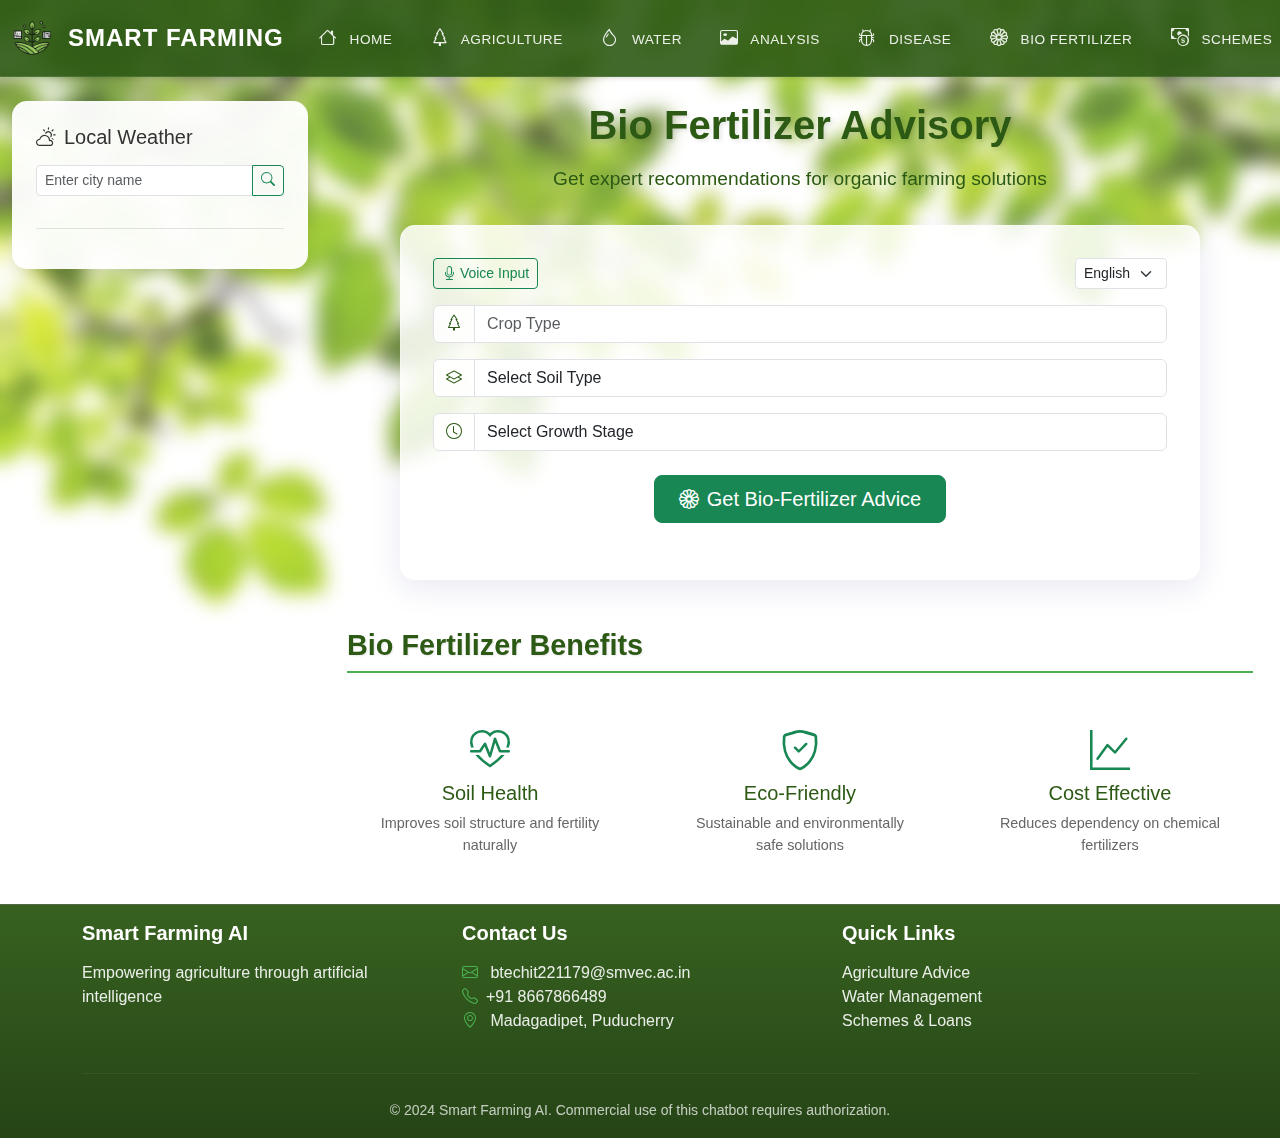
<file: templates/bio-fertilizer.html>
<!DOCTYPE html>
<html lang="en">
  <head>
    <meta charset="UTF-8" />
    <meta name="viewport" content="width=device-width, initial-scale=1.0" />
    <title>Bio Fertilizer Advisory - Smart Farming</title>
    <link
      href="https://cdn.jsdelivr.net/npm/bootstrap@5.3.0/dist/css/bootstrap.min.css"
      rel="stylesheet"
    />
    <link
      href="https://cdn.jsdelivr.net/npm/bootstrap-icons@1.7.2/font/bootstrap-icons.css"
      rel="stylesheet"
    />
    <link rel="stylesheet" href="/static/styles.css" />
  </head>
  <body>
    <nav class="navbar navbar-expand-lg navbar-dark">
      <div class="container-fluid">
        <a class="navbar-brand" href="/">
          <div class="logo-container">
            <img
              src="/static/images/logo.png"
              alt="Smart Farming"
              class="logo"
            />
            <span>Smart Farming</span>
          </div>
        </a>
        <button
          class="navbar-toggler"
          type="button"
          data-bs-toggle="collapse"
          data-bs-target="#navbarNav"
        >
          <span class="navbar-toggler-icon"></span>
        </button>
        <div class="collapse navbar-collapse" id="navbarNav">
          <ul class="navbar-nav ms-auto">
            <li class="nav-item">
              <a class="nav-link" href="/"><i class="bi bi-house"></i> Home</a>
            </li>
            <li class="nav-item">
              <a class="nav-link" href="/agriculture"
                ><i class="bi bi-tree"></i> Agriculture</a
              >
            </li>
            <li class="nav-item">
              <a class="nav-link" href="/water"
                ><i class="bi bi-droplet"></i> Water</a
              >
            </li>
            <li class="nav-item">
              <a class="nav-link" href="/image"
                ><i class="bi bi-image"></i> Analysis</a
              >
            </li>
            <li class="nav-item">
              <a class="nav-link" href="/disease"
                ><i class="bi bi-bug"></i> Disease</a
              >
            </li>
            <li class="nav-item">
              <a class="nav-link" href="/bio-fertilizer"
                ><i class="bi bi-flower1"></i> Bio Fertilizer</a
              >
            </li>
            <li class="nav-item">
              <a class="nav-link" href="/schemes"
                ><i class="bi bi-cash-coin"></i> Schemes</a
              >
            </li>
          </ul>
        </div>
      </div>
    </nav>

    <div class="container-fluid py-4">
      <div class="row">
        <!-- Left Sidebar - Weather Dashboard -->
        <div class="col-lg-3">
          <div class="weather-dashboard sticky-top mb-4">
            <div class="weather-header">
              <h5 class="mb-3 d-flex align-items-center">
                <i class="bi bi-cloud-sun me-2"></i>Local Weather
              </h5>
              <div class="search-box mb-3">
                <div class="input-group">
                  <input
                    type="text"
                    id="weather-city"
                    class="form-control form-control-sm"
                    placeholder="Enter city name"
                  />
                  <button
                    class="btn btn-outline-success btn-sm"
                    onclick="getWeatherData()"
                  >
                    <i class="bi bi-search"></i>
                  </button>
                </div>
              </div>
            </div>

            <div id="weather-data" class="weather-cards" style="display: none">
              <div class="weather-grid">
                <div class="weather-card">
                  <h6>
                    <i class="bi bi-thermometer-half me-2"></i>Temperature
                  </h6>
                  <div id="temperature-data" class="weather-content"></div>
                </div>
                <div class="weather-card">
                  <h6><i class="bi bi-droplet me-2"></i>Humidity</h6>
                  <div id="humidity-data" class="weather-content"></div>
                </div>
                <div class="weather-card">
                  <h6><i class="bi bi-cloud me-2"></i>Conditions</h6>
                  <div id="conditions-data" class="weather-content"></div>
                </div>
              </div>
            </div>
          </div>
        </div>

        <!-- Main Content Area -->
        <div class="col-lg-9">
          <div class="main-content-area">
            <div class="text-center mb-4 animate__animated animate__fadeIn">
              <h1 class="page-title">Bio Fertilizer Advisory</h1>
              <p class="page-subtitle">
                Get expert recommendations for organic farming solutions
              </p>
            </div>

            <div
              class="form-container glass-morphism animate__animated animate__fadeInUp"
            >
              <!-- Add Language and Voice Input Controls -->
              <div
                class="d-flex justify-content-between align-items-center mb-3"
              >
                <button
                  class="btn btn-outline-success btn-sm"
                  onclick="startVoiceInput()"
                >
                  <i class="bi bi-mic"></i> Voice Input
                </button>
                <select
                  id="language"
                  class="form-select form-select-sm"
                  style="width: auto"
                >
                  <option value="en">English</option>
                  <option value="hi">हिंदी</option>
                  <option value="te">తెలుగు</option>
                  <option value="ta">தமிழ்</option>
                </select>
              </div>

              <div class="input-section mb-4">
                <div class="input-group mb-3">
                  <span class="input-group-text"
                    ><i class="bi bi-tree"></i
                  ></span>
                  <input
                    type="text"
                    id="bio-crop-type"
                    class="form-control"
                    placeholder="Crop Type"
                  />
                </div>

                <div class="input-group mb-3">
                  <span class="input-group-text"
                    ><i class="bi bi-layers"></i
                  ></span>
                  <select id="bio-soil-type" class="form-control">
                    <option value="">Select Soil Type</option>
                    <option value="Sandy">Sandy</option>
                    <option value="Clay">Clay</option>
                    <option value="Loamy">Loamy</option>
                    <option value="Silt">Silt</option>
                  </select>
                </div>

                <div class="input-group mb-3">
                  <span class="input-group-text"
                    ><i class="bi bi-clock"></i
                  ></span>
                  <select id="growth-stage" class="form-control">
                    <option value="">Select Growth Stage</option>
                    <option value="Seedling">Seedling</option>
                    <option value="Vegetative">Vegetative</option>
                    <option value="Flowering">Flowering</option>
                    <option value="Fruiting">Fruiting</option>
                    <option value="Maturity">Maturity</option>
                  </select>
                </div>
              </div>

              <div class="text-center mb-4">
                <button
                  onclick="getBioFertilizerAdvice()"
                  class="btn btn-success btn-lg px-4"
                >
                  <i class="bi bi-flower1 me-2"></i>Get Bio-Fertilizer Advice
                </button>
              </div>

              <div id="bio-fertilizer-result" class="result-container mt-4">
                <div class="loading-overlay" style="display: none">
                  <div class="spinner-border text-success mb-3" role="status">
                    <span class="visually-hidden">Loading...</span>
                  </div>
                  <p class="text-success">Analyzing requirements...</p>
                </div>

                <div class="advice" style="display: none">
                  <div class="response-header">
                    <h3 class="response-title">
                      Bio-Fertilizer Recommendations
                    </h3>
                    <div class="response-actions">
                      <button
                        class="action-btn"
                        onclick="copyResponse()"
                        title="Copy"
                      >
                        <i class="bi bi-clipboard"></i>
                      </button>
                      <button
                        class="action-btn"
                        onclick="shareResponse()"
                        title="Share"
                      >
                        <i class="bi bi-share"></i>
                      </button>
                    </div>
                  </div>
                  <div class="advice-content">
                    <!-- Content will be inserted here -->
                  </div>
                </div>
              </div>
            </div>

            <!-- Featured Topics -->
            <div class="featured-topics mt-5">
              <h4 class="section-title">Bio Fertilizer Benefits</h4>
              <div class="row g-4">
                <div class="col-md-4">
                  <div class="topic-card">
                    <i class="bi bi-heart-pulse fs-1 text-success"></i>
                    <h5>Soil Health</h5>
                    <p>Improves soil structure and fertility naturally</p>
                  </div>
                </div>
                <div class="col-md-4">
                  <div class="topic-card">
                    <i class="bi bi-shield-check fs-1 text-success"></i>
                    <h5>Eco-Friendly</h5>
                    <p>Sustainable and environmentally safe solutions</p>
                  </div>
                </div>
                <div class="col-md-4">
                  <div class="topic-card">
                    <i class="bi bi-graph-up fs-1 text-success"></i>
                    <h5>Cost Effective</h5>
                    <p>Reduces dependency on chemical fertilizers</p>
                  </div>
                </div>
              </div>
            </div>
          </div>
        </div>
      </div>
    </div>

    <script src="https://cdn.jsdelivr.net/npm/bootstrap@5.3.0/dist/js/bootstrap.bundle.min.js"></script>
    <script src="/static/main.js"></script>

    <!-- Add the footer -->
    <footer class="footer mt-auto py-3">
      <div class="container">
        <div class="row">
          <div class="col-md-4">
            <h5>Smart Farming AI</h5>
            <p>Empowering agriculture through artificial intelligence</p>
          </div>
          <div class="col-md-4">
            <h5>Contact Us</h5>
            <p>
              <i class="bi bi-envelope"></i> btechit221179@smvec.ac.in<br />
              <i class="bi bi-telephone"></i>+91 8667866489<br />
              <i class="bi bi-geo-alt"></i> Madagadipet, Puducherry
            </p>
          </div>
          <div class="col-md-4">
            <h5>Quick Links</h5>
            <ul class="list-unstyled">
              <li><a href="/agriculture">Agriculture Advice</a></li>
              <li><a href="/water">Water Management</a></li>
              <li><a href="/schemes">Schemes & Loans</a></li>
            </ul>
          </div>
        </div>
        <hr />
        <div class="text-center">
          <small
            >&copy; 2024 Smart Farming AI. Commercial use of this chatbot
            requires authorization.</small
          >
        </div>
      </div>
    </footer>

    <script>
      function startVoiceInput() {
        if ("webkitSpeechRecognition" in window) {
          const recognition = new webkitSpeechRecognition();
          const language = document.getElementById("language").value;
          const langMap = {
            en: "en-US",
            hi: "hi-IN",
            te: "te-IN",
            ta: "ta-IN",
          };
          recognition.lang = langMap[language] || "en-US";
          recognition.onresult = function (event) {
            document.getElementById("bio-crop-type").value =
              event.results[0][0].transcript;
          };
          recognition.start();
        } else {
          alert("Voice input is not supported in your browser");
        }
      }

      // Add language change listener
      document
        .getElementById("language")
        .addEventListener("change", function () {
          console.log("Language changed to:", this.value);
        });

      // Navbar scroll effect
      window.addEventListener("scroll", function () {
        const navbar = document.querySelector(".navbar");
        if (window.scrollY > 50) {
          navbar.classList.add("scrolled");
        } else {
          navbar.classList.remove("scrolled");
        }
      });
    </script>
  </body>
</html>
</file>
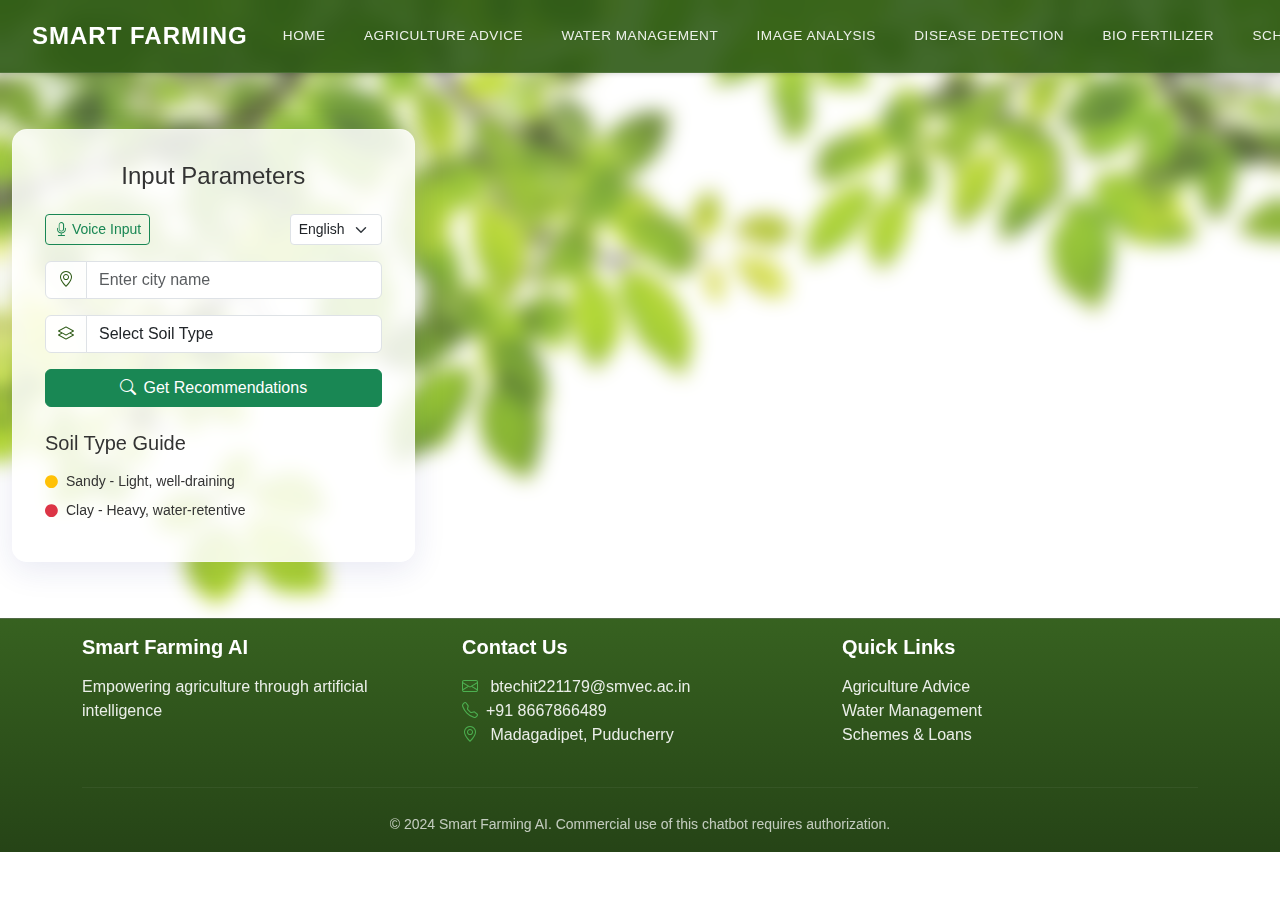
<file: templates/crop-recommendations.html>
<!DOCTYPE html>
<html lang="en">
  <head>
    <meta charset="UTF-8" />
    <meta name="viewport" content="width=device-width, initial-scale=1.0" />
    <title>Crop Recommendations - Smart Farming</title>
    <link
      href="https://cdn.jsdelivr.net/npm/bootstrap@5.3.0/dist/css/bootstrap.min.css"
      rel="stylesheet"
    />
    <link
      href="https://cdn.jsdelivr.net/npm/bootstrap-icons@1.7.2/font/bootstrap-icons.css"
      rel="stylesheet"
    />
    <link rel="stylesheet" href="/static/styles.css" />
  </head>
  <body>
    <nav class="navbar navbar-expand-lg navbar-dark bg-success">
      <div class="container">
        <a class="navbar-brand" href="/">Smart Farming</a>
        <button
          class="navbar-toggler"
          type="button"
          data-bs-toggle="collapse"
          data-bs-target="#navbarNav"
        >
          <span class="navbar-toggler-icon"></span>
        </button>
        <div class="collapse navbar-collapse" id="navbarNav">
          <ul class="navbar-nav">
            <li class="nav-item">
              <a class="nav-link" href="/">Home</a>
            </li>
            <li class="nav-item">
              <a class="nav-link" href="/agriculture">Agriculture Advice</a>
            </li>
            <li class="nav-item">
              <a class="nav-link" href="/water">Water Management</a>
            </li>
            <li class="nav-item">
              <a class="nav-link" href="/image">Image Analysis</a>
            </li>
            <li class="nav-item">
              <a class="nav-link" href="/disease">Disease Detection</a>
            </li>
            <li class="nav-item">
              <a class="nav-link" href="/bio-fertilizer">Bio Fertilizer</a>
            </li>
            <li class="nav-item">
              <a class="nav-link" href="/schemes">Schemes & Loans</a>
            </li>
          </ul>
        </div>
      </div>
    </nav>

    <div class="container-fluid py-4">
      <div class="row">
        <!-- Left Panel - Input Form -->
        <div class="col-lg-4">
          <div
            class="form-container glass-morphism animate__animated animate__fadeInUp sticky-top"
            style="top: 2rem"
          >
            <h4 class="text-center mb-4">Input Parameters</h4>
            <div class="input-section mb-4">
              <!-- Language and Voice Input Controls -->
              <div
                class="d-flex justify-content-between align-items-center mb-3"
              >
                <button
                  class="btn btn-outline-success btn-sm"
                  onclick="startVoiceInput()"
                >
                  <i class="bi bi-mic"></i> Voice Input
                </button>
                <select
                  id="language"
                  class="form-select form-select-sm"
                  style="width: auto"
                >
                  <option value="en">English</option>
                  <option value="hi">हिंदी</option>
                  <option value="te">తెలుగు</option>
                  <option value="ta">தமிழ்</option>
                </select>
              </div>

              <!-- Location Input -->
              <div class="input-group mb-3">
                <span class="input-group-text"
                  ><i class="bi bi-geo-alt"></i
                ></span>
                <input
                  type="text"
                  id="city-input"
                  class="form-control"
                  placeholder="Enter city name"
                />
              </div>

              <!-- Soil Type Selection -->
              <div class="input-group mb-3">
                <span class="input-group-text"
                  ><i class="bi bi-layers"></i
                ></span>
                <select id="soil-type" class="form-control">
                  <option value="">Select Soil Type</option>
                  <option value="Sandy">Sandy Soil</option>
                  <option value="Clay">Clay Soil</option>
                  <option value="Loamy">Loamy Soil</option>
                  <option value="Silt">Silt Soil</option>
                  <option value="Peat">Peat Soil</option>
                  <option value="Chalk">Chalk Soil</option>
                  <option value="Black">Black Soil</option>
                  <option value="Red">Red Soil</option>
                </select>
              </div>

              <!-- Submit Button -->
              <button
                class="btn btn-success w-100"
                onclick="getWeatherAndCrops()"
              >
                <i class="bi bi-search me-2"></i>Get Recommendations
              </button>
            </div>

            <!-- Quick Reference -->
            <div class="quick-guide mt-4">
              <h5 class="mb-3">Soil Type Guide</h5>
              <div class="soil-guide-list">
                <div class="soil-type-item mb-2">
                  <i class="bi bi-circle-fill text-warning"></i>
                  <small>Sandy - Light, well-draining</small>
                </div>
                <div class="soil-type-item mb-2">
                  <i class="bi bi-circle-fill text-danger"></i>
                  <small>Clay - Heavy, water-retentive</small>
                </div>
                <!-- Add more soil type descriptions -->
              </div>
            </div>
          </div>
        </div>

        <!-- Right Panel - Results -->
        <div class="col-lg-8">
          <div id="recommendations-result" class="result-container mt-4">
            <div class="loading-overlay" style="display: none">
              <div class="spinner-border text-success mb-3" role="status">
                <span class="visually-hidden">Loading...</span>
              </div>
              <p class="text-success">Analyzing conditions...</p>
            </div>

            <div class="weather-summary mb-4" style="display: none">
              <!-- Weather summary will be inserted here -->
            </div>

            <div class="advice" style="display: none">
              <div class="response-header">
                <h3 class="response-title">Crop Recommendations</h3>
                <div class="response-actions">
                  <button
                    class="action-btn"
                    onclick="copyResponse()"
                    title="Copy"
                  >
                    <i class="bi bi-clipboard"></i>
                  </button>
                  <button
                    class="action-btn"
                    onclick="shareResponse()"
                    title="Share"
                  >
                    <i class="bi bi-share"></i>
                  </button>
                </div>
              </div>
              <div class="advice-content">
                <!-- Content will be inserted here -->
              </div>
            </div>
          </div>
        </div>
      </div>
    </div>

    <footer class="footer mt-auto py-3">
      <div class="container">
        <div class="row">
          <div class="col-md-4">
            <h5>Smart Farming AI</h5>
            <p>Empowering agriculture through artificial intelligence</p>
          </div>
          <div class="col-md-4">
            <h5>Contact Us</h5>
            <p>
              <i class="bi bi-envelope"></i> btechit221179@smvec.ac.in<br />
              <i class="bi bi-telephone"></i>+91 8667866489<br />
              <i class="bi bi-geo-alt"></i> Madagadipet, Puducherry
            </p>
          </div>
          <div class="col-md-4">
            <h5>Quick Links</h5>
            <ul class="list-unstyled">
              <li><a href="/agriculture">Agriculture Advice</a></li>
              <li><a href="/water">Water Management</a></li>
              <li><a href="/schemes">Schemes & Loans</a></li>
            </ul>
          </div>
        </div>
        <hr />
        <div class="text-center">
          <small
            >&copy; 2024 Smart Farming AI. Commercial use of this chatbot
            requires authorization.</small
          >
        </div>
      </div>
    </footer>

    <script src="https://cdn.jsdelivr.net/npm/bootstrap@5.3.0/dist/js/bootstrap.bundle.min.js"></script>
    <script src="/static/main.js"></script>
    <script>
      async function getWeatherAndCrops() {
        const city = document.getElementById("city-input").value;
        const soilType = document.getElementById("soil-type").value;

        if (!city || !soilType) {
          showToast("Please enter both city name and soil type");
          return;
        }

        showLoading();

        try {
          const response = await fetch("/get-crop-recommendations", {
            method: "POST",
            headers: {
              "Content-Type": "application/x-www-form-urlencoded",
            },
            body: `city=${encodeURIComponent(
              city
            )}&soil_type=${encodeURIComponent(soilType)}`,
          });

          const data = await response.json();
          if (data.error) throw new Error(data.error);

          // Display weather summary
          const weatherSummary = document.querySelector(".weather-summary");
          weatherSummary.style.display = "block";
          weatherSummary.innerHTML = `
                    <div class="card">
                        <div class="card-body">
                            <h5 class="card-title">Weather & Soil Analysis</h5>
                            <pre class="weather-text">${data.weather_summary}</pre>
                        </div>
                    </div>
                `;

          // Display recommendations
          await displayFormattedResponse(
            "recommendations-result",
            data.recommendations
          );
        } catch (error) {
          showToast(error.message);
        } finally {
          hideLoading();
        }
      }

      function startVoiceInput() {
        if ("webkitSpeechRecognition" in window) {
          const recognition = new webkitSpeechRecognition();
          recognition.lang = document.getElementById("language").value;
          recognition.onresult = function (event) {
            document.getElementById("city-input").value =
              event.results[0][0].transcript;
          };
          recognition.start();
        } else {
          alert("Voice input is not supported in your browser");
        }
      }

      document
        .getElementById("language")
        .addEventListener("change", function () {
          console.log("Language changed to:", this.value);
        });
    </script>
    <style>
      .soil-type-item {
        display: flex;
        align-items: center;
        gap: 0.5rem;
      }

      .soil-type-item i {
        font-size: 0.8rem;
      }

      .sticky-top {
        z-index: 100;
      }

      @media (max-width: 991.98px) {
        .sticky-top {
          position: static !important;
        }
      }
    </style>
  </body>
</html>
</file>
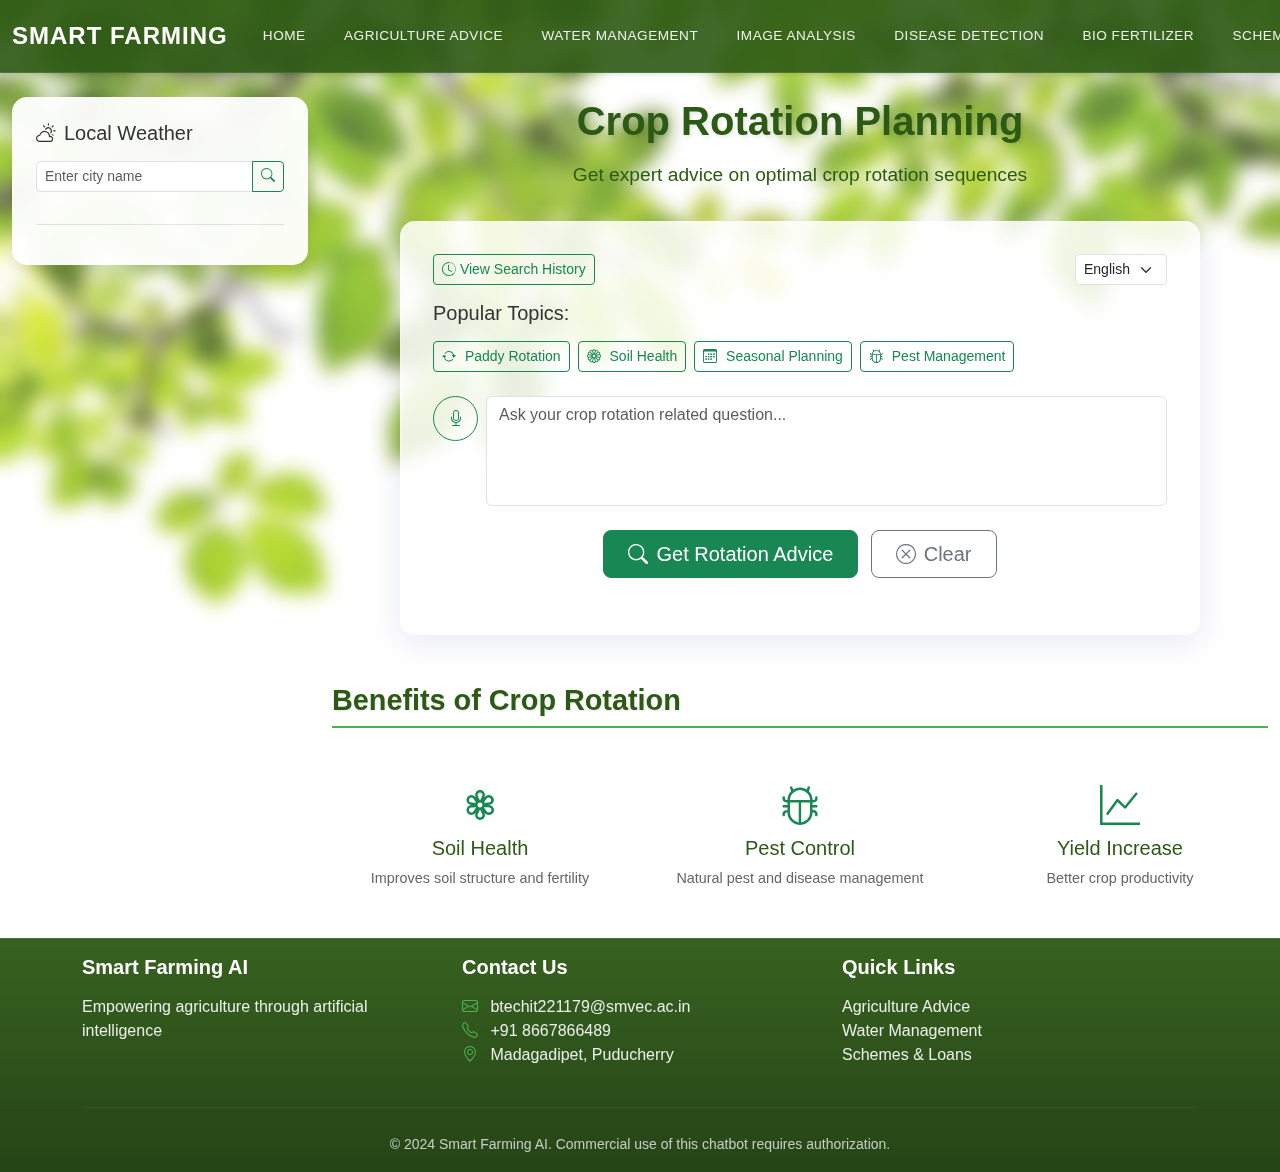
<file: templates/crop-rotation.html>
<!DOCTYPE html>
<html lang="en">
  <head>
    <meta charset="UTF-8" />
    <meta name="viewport" content="width=device-width, initial-scale=1.0" />
    <title>Crop Rotation - Smart Farming</title>
    <link
      href="https://cdn.jsdelivr.net/npm/bootstrap@5.3.0/dist/css/bootstrap.min.css"
      rel="stylesheet"
    />
    <link
      href="https://cdn.jsdelivr.net/npm/bootstrap-icons@1.7.2/font/bootstrap-icons.css"
      rel="stylesheet"
    />
    <link
      rel="stylesheet"
      href="https://cdnjs.cloudflare.com/ajax/libs/animate.css/4.1.1/animate.min.css"
    />
    <link rel="stylesheet" href="/static/styles.css" />
  </head>
  <body>
    <nav class="navbar navbar-expand-lg navbar-dark bg-success">
      <div class="container-fluid">
        <a class="navbar-brand" href="/">Smart Farming</a>
        <button
          class="navbar-toggler"
          type="button"
          data-bs-toggle="collapse"
          data-bs-target="#navbarNav"
        >
          <span class="navbar-toggler-icon"></span>
        </button>
        <div class="collapse navbar-collapse" id="navbarNav">
          <ul class="navbar-nav">
            <li class="nav-item"><a class="nav-link" href="/">Home</a></li>
            <li class="nav-item">
              <a class="nav-link" href="/agriculture">Agriculture Advice</a>
            </li>
            <li class="nav-item">
              <a class="nav-link" href="/water">Water Management</a>
            </li>
            <li class="nav-item">
              <a class="nav-link" href="/image">Image Analysis</a>
            </li>
            <li class="nav-item">
              <a class="nav-link" href="/disease">Disease Detection</a>
            </li>
            <li class="nav-item">
              <a class="nav-link" href="/bio-fertilizer">Bio Fertilizer</a>
            </li>
            <li class="nav-item">
              <a class="nav-link" href="/schemes">Schemes & Loans</a>
            </li>
          </ul>
        </div>
      </div>
    </nav>

    <div class="container-fluid py-4">
      <div class="row">
        <!-- Left Sidebar - Weather Dashboard -->
        <div class="col-lg-3">
          <div class="weather-dashboard sticky-top mb-4">
            <div class="weather-header">
              <h5 class="mb-3 d-flex align-items-center">
                <i class="bi bi-cloud-sun me-2"></i>Local Weather
              </h5>
              <div class="search-box mb-3">
                <div class="input-group">
                  <input
                    type="text"
                    id="weather-city"
                    class="form-control form-control-sm"
                    placeholder="Enter city name"
                  />
                  <button
                    class="btn btn-outline-success btn-sm"
                    onclick="getWeatherData()"
                  >
                    <i class="bi bi-search"></i>
                  </button>
                </div>
              </div>
            </div>

            <div id="weather-data" class="weather-cards" style="display: none">
              <div class="weather-grid">
                <div class="weather-card">
                  <h6>
                    <i class="bi bi-thermometer-half me-2"></i>Temperature
                  </h6>
                  <div id="temperature-data" class="weather-content"></div>
                </div>
                <div class="weather-card">
                  <h6><i class="bi bi-droplet me-2"></i>Humidity</h6>
                  <div id="humidity-data" class="weather-content"></div>
                </div>
                <div class="weather-card">
                  <h6><i class="bi bi-cloud me-2"></i>Conditions</h6>
                  <div id="conditions-data" class="weather-content"></div>
                </div>
              </div>
            </div>
          </div>
        </div>

        <!-- Main Content Area -->
        <div class="col-lg-9">
          <div class="text-center mb-4 animate__animated animate__fadeIn">
            <h1 class="page-title">Crop Rotation Planning</h1>
            <p class="page-subtitle">
              Get expert advice on optimal crop rotation sequences
            </p>
          </div>

          <div
            class="form-container glass-morphism animate__animated animate__fadeInUp"
          >
            <!-- Language and Voice Input Controls -->
            <div class="d-flex justify-content-between align-items-center mb-3">
              <button
                class="btn btn-outline-success btn-sm"
                onclick="toggleSearchHistory()"
              >
                <i class="bi bi-clock-history"></i> View Search History
              </button>
              <select
                id="language"
                class="form-select form-select-sm"
                style="width: auto"
              >
                <option value="en">English</option>
                <option value="hi">हिंदी</option>
                <option value="te">తెలుగు</option>
                <option value="ta">தமிழ்</option>
              </select>
            </div>

            <!-- Search History Panel -->
            <div
              id="searchHistory"
              class="history-panel mb-4"
              style="display: none"
            >
              <div class="card glass-morphism">
                <div class="card-header bg-transparent">
                  <h5 class="mb-0">Recent Searches</h5>
                </div>
                <div class="card-body" id="historyList">
                  <!-- History items will be added here dynamically -->
                </div>
              </div>
            </div>

            <!-- Quick Topics Section -->
            <div class="quick-topics mb-4">
              <h5 class="mb-3">Popular Topics:</h5>
              <div class="d-flex flex-wrap gap-2">
                <button
                  class="btn btn-outline-success btn-sm topic-btn"
                  onclick="insertTopic('paddy rotation patterns for a year')"
                >
                  <i class="bi bi-arrow-repeat"></i> Paddy Rotation
                </button>
                <button
                  class="btn btn-outline-success btn-sm topic-btn"
                  onclick="insertTopic('crop rotation for soil health improvement')"
                >
                  <i class="bi bi-flower1"></i> Soil Health
                </button>
                <button
                  class="btn btn-outline-success btn-sm topic-btn"
                  onclick="insertTopic('seasonal crop rotation planning')"
                >
                  <i class="bi bi-calendar3"></i> Seasonal Planning
                </button>
                <button
                  class="btn btn-outline-success btn-sm topic-btn"
                  onclick="insertTopic('pest control through rotation')"
                >
                  <i class="bi bi-bug"></i> Pest Management
                </button>
              </div>
            </div>

            <!-- Input Area -->
            <div class="input-section mb-4">
              <div class="d-flex gap-2">
                <button
                  id="voiceInputBtn"
                  class="btn btn-outline-success"
                  onclick="startVoiceInput('rotation-question')"
                >
                  <i class="bi bi-mic"></i>
                </button>
                <div class="flex-grow-1">
                  <textarea
                    id="rotation-question"
                    class="form-control custom-textarea"
                    placeholder="Ask your crop rotation related question..."
                    rows="4"
                  ></textarea>
                </div>
              </div>
            </div>

            <!-- Action Buttons -->
            <div class="text-center mb-4">
              <button
                onclick="getCropRotationAdvice()"
                class="btn btn-success btn-lg px-4"
              >
                <i class="bi bi-search me-2"></i>Get Rotation Advice
              </button>
              <button
                onclick="clearForm()"
                class="btn btn-outline-secondary btn-lg px-4 ms-2"
              >
                <i class="bi bi-x-circle me-2"></i>Clear
              </button>
            </div>

            <!-- Results Area -->
            <div id="rotation-result" class="result-container mt-4">
              <div class="loading-overlay" style="display: none">
                <div class="spinner-border text-success mb-3" role="status">
                  <span class="visually-hidden">Loading...</span>
                </div>
                <p class="text-success">Analyzing rotation patterns...</p>
              </div>

              <div class="advice" style="display: none">
                <div class="response-header">
                  <h3 class="response-title">Rotation Plan</h3>
                  <div class="response-actions">
                    <button
                      class="action-btn"
                      onclick="copyResponse()"
                      title="Copy"
                    >
                      <i class="bi bi-clipboard"></i>
                    </button>
                    <button
                      class="action-btn"
                      onclick="shareResponse()"
                      title="Share"
                    >
                      <i class="bi bi-share"></i>
                    </button>
                  </div>
                </div>
                <div class="advice-content">
                  <!-- Content will be inserted here -->
                </div>
              </div>
            </div>
          </div>

          <!-- Featured Topics -->
          <div class="featured-topics mt-5">
            <h4 class="section-title">Benefits of Crop Rotation</h4>
            <div class="row g-4">
              <div class="col-md-4">
                <div class="topic-card">
                  <i class="bi bi-flower3 fs-1 text-success"></i>
                  <h5>Soil Health</h5>
                  <p>Improves soil structure and fertility</p>
                </div>
              </div>
              <div class="col-md-4">
                <div class="topic-card">
                  <i class="bi bi-bug fs-1 text-success"></i>
                  <h5>Pest Control</h5>
                  <p>Natural pest and disease management</p>
                </div>
              </div>
              <div class="col-md-4">
                <div class="topic-card">
                  <i class="bi bi-graph-up fs-1 text-success"></i>
                  <h5>Yield Increase</h5>
                  <p>Better crop productivity</p>
                </div>
              </div>
            </div>
          </div>
        </div>
      </div>
    </div>

    <!-- Footer -->
    <footer class="footer mt-auto py-3">
      <div class="container">
        <div class="row">
          <div class="col-md-4">
            <h5>Smart Farming AI</h5>
            <p>Empowering agriculture through artificial intelligence</p>
          </div>
          <div class="col-md-4">
            <h5>Contact Us</h5>
            <p>
              <i class="bi bi-envelope"></i> btechit221179@smvec.ac.in<br />
              <i class="bi bi-telephone"></i> +91 8667866489<br />
              <i class="bi bi-geo-alt"></i> Madagadipet, Puducherry
            </p>
          </div>
          <div class="col-md-4">
            <h5>Quick Links</h5>
            <ul class="list-unstyled">
              <li><a href="/agriculture">Agriculture Advice</a></li>
              <li><a href="/water">Water Management</a></li>
              <li><a href="/schemes">Schemes & Loans</a></li>
            </ul>
          </div>
        </div>
        <hr />
        <div class="text-center">
          <small
            >&copy; 2024 Smart Farming AI. Commercial use of this chatbot
            requires authorization.</small
          >
        </div>
      </div>
    </footer>

    <script src="https://cdn.jsdelivr.net/npm/bootstrap@5.3.0/dist/js/bootstrap.bundle.min.js"></script>
    <script src="/static/main.js"></script>
    <script>
      function insertTopic(topic) {
        const textarea = document.getElementById("rotation-question");
        textarea.value = `Please suggest a crop rotation plan for ${topic}`;
        textarea.focus();
      }

      // Add search history management functions
      function addToHistory(question) {
        const history = JSON.parse(
          localStorage.getItem("rotationHistory") || "[]"
        );
        history.unshift({
          question,
          timestamp: new Date().toISOString(),
        });
        if (history.length > 5) history.pop(); // Keep only last 5 searches
        localStorage.setItem("rotationHistory", JSON.stringify(history));
        updateHistoryDisplay();
      }

      function updateHistoryDisplay() {
        const history = JSON.parse(
          localStorage.getItem("rotationHistory") || "[]"
        );
        const historyList = document.getElementById("historyList");
        if (!historyList) return;

        historyList.innerHTML = history
          .map(
            (item) => `
            <div class="history-item" onclick="loadHistoryItem('${
              item.question
            }')">
                <small class="text-muted">${new Date(
                  item.timestamp
                ).toLocaleString()}</small>
                <p class="mb-0">${item.question}</p>
            </div>
        `
          )
          .join("");
      }

      function loadHistoryItem(question) {
        document.getElementById("rotation-question").value = question;
      }

      function toggleSearchHistory() {
        const historyPanel = document.getElementById("searchHistory");
        historyPanel.style.display =
          historyPanel.style.display === "none" ? "block" : "none";
      }

      function clearForm() {
        document.getElementById("rotation-question").value = "";
        document.querySelector(".advice").style.display = "none";
      }

      // Initialize
      document.addEventListener("DOMContentLoaded", function () {
        updateHistoryDisplay();
      });

      // Make functions globally available
      window.addToHistory = addToHistory;
      window.updateHistoryDisplay = updateHistoryDisplay;
      window.loadHistoryItem = loadHistoryItem;
      window.toggleSearchHistory = toggleSearchHistory;
    </script>
  </body>
</html>
</file>
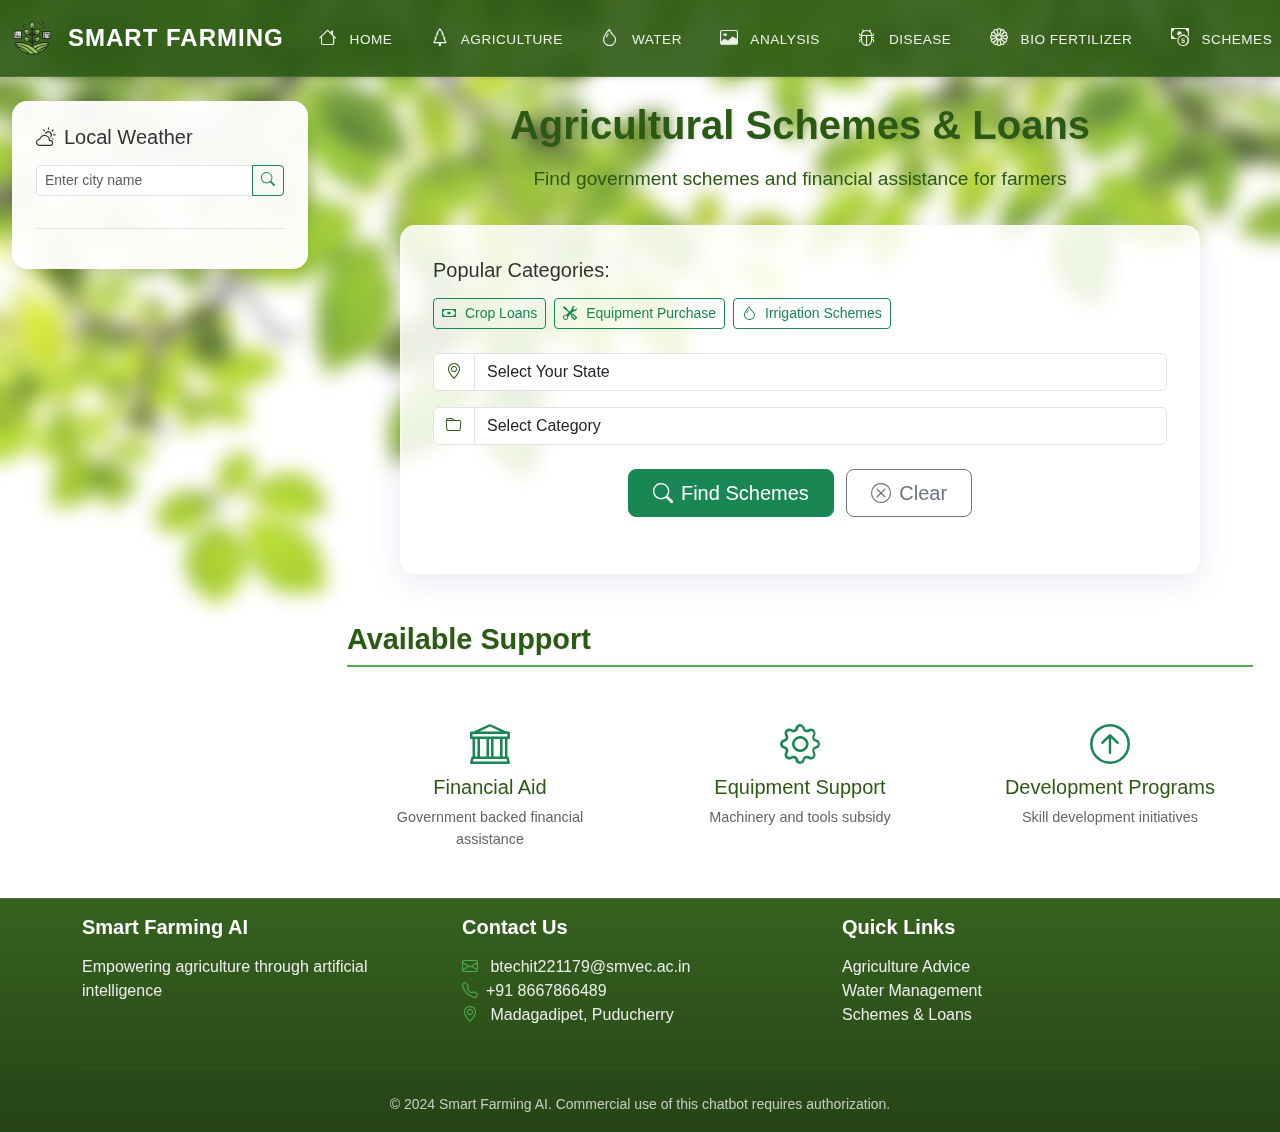
<file: templates/schemes.html>
<!DOCTYPE html>
<html lang="en">
  <head>
    <meta charset="UTF-8" />
    <meta name="viewport" content="width=device-width, initial-scale=1.0" />
    <title>Schemes & Loans - Smart Farming</title>
    <link
      href="https://cdn.jsdelivr.net/npm/bootstrap@5.3.0/dist/css/bootstrap.min.css"
      rel="stylesheet"
    />
    <link
      href="https://cdn.jsdelivr.net/npm/bootstrap-icons@1.7.2/font/bootstrap-icons.css"
      rel="stylesheet"
    />
    <link
      rel="stylesheet"
      href="https://cdnjs.cloudflare.com/ajax/libs/animate.css/4.1.1/animate.min.css"
    />
    <link rel="stylesheet" href="/static/styles.css" />
  </head>
  <body>
    <nav class="navbar navbar-expand-lg navbar-dark">
      <div class="container-fluid">
        <a class="navbar-brand" href="/">
          <div class="logo-container">
            <img
              src="/static/images/logo.png"
              alt="Smart Farming"
              class="logo"
            />
            <span>Smart Farming</span>
          </div>
        </a>
        <button
          class="navbar-toggler"
          type="button"
          data-bs-toggle="collapse"
          data-bs-target="#navbarNav"
        >
          <span class="navbar-toggler-icon"></span>
        </button>
        <div class="collapse navbar-collapse" id="navbarNav">
          <ul class="navbar-nav ms-auto">
            <li class="nav-item">
              <a class="nav-link" href="/"><i class="bi bi-house"></i> Home</a>
            </li>
            <li class="nav-item">
              <a class="nav-link" href="/agriculture"
                ><i class="bi bi-tree"></i> Agriculture</a
              >
            </li>
            <li class="nav-item">
              <a class="nav-link" href="/water"
                ><i class="bi bi-droplet"></i> Water</a
              >
            </li>
            <li class="nav-item">
              <a class="nav-link" href="/image"
                ><i class="bi bi-image"></i> Analysis</a
              >
            </li>
            <li class="nav-item">
              <a class="nav-link" href="/disease"
                ><i class="bi bi-bug"></i> Disease</a
              >
            </li>
            <li class="nav-item">
              <a class="nav-link" href="/bio-fertilizer"
                ><i class="bi bi-flower1"></i> Bio Fertilizer</a
              >
            </li>
            <li class="nav-item">
              <a class="nav-link" href="/schemes"
                ><i class="bi bi-cash-coin"></i> Schemes</a
              >
            </li>
          </ul>
        </div>
      </div>
    </nav>

    <div class="container-fluid py-4">
      <div class="row">
        <!-- Left Sidebar - Weather Dashboard -->
        <div class="col-lg-3">
          <div class="weather-dashboard sticky-top mb-4">
            <div class="weather-header">
              <h5 class="mb-3 d-flex align-items-center">
                <i class="bi bi-cloud-sun me-2"></i>Local Weather
              </h5>
              <div class="search-box mb-3">
                <div class="input-group">
                  <input
                    type="text"
                    id="weather-city"
                    class="form-control form-control-sm"
                    placeholder="Enter city name"
                  />
                  <button
                    class="btn btn-outline-success btn-sm"
                    onclick="getWeatherData()"
                  >
                    <i class="bi bi-search"></i>
                  </button>
                </div>
              </div>
            </div>

            <div id="weather-data" class="weather-cards" style="display: none">
              <div class="weather-grid">
                <div class="weather-card">
                  <h6>
                    <i class="bi bi-thermometer-half me-2"></i>Temperature
                  </h6>
                  <div id="temperature-data" class="weather-content"></div>
                </div>
                <div class="weather-card">
                  <h6><i class="bi bi-droplet me-2"></i>Humidity</h6>
                  <div id="humidity-data" class="weather-content"></div>
                </div>
                <div class="weather-card">
                  <h6><i class="bi bi-cloud me-2"></i>Conditions</h6>
                  <div id="conditions-data" class="weather-content"></div>
                </div>
              </div>
            </div>
          </div>
        </div>

        <!-- Main Content Area -->
        <div class="col-lg-9">
          <div class="main-content-area">
            <div class="text-center mb-4 animate__animated animate__fadeIn">
              <h1 class="page-title">Agricultural Schemes & Loans</h1>
              <p class="page-subtitle">
                Find government schemes and financial assistance for farmers
              </p>
            </div>

            <div
              class="form-container glass-morphism animate__animated animate__fadeInUp"
            >
              <!-- Quick Links Section -->
              <div class="quick-topics mb-4">
                <h5 class="mb-3">Popular Categories:</h5>
                <div class="d-flex flex-wrap gap-2">
                  <button
                    class="btn btn-outline-success btn-sm topic-btn"
                    onclick="autofillCategory('Crop Loans')"
                  >
                    <i class="bi bi-cash"></i> Crop Loans
                  </button>
                  <button
                    class="btn btn-outline-success btn-sm topic-btn"
                    onclick="autofillCategory('Equipment Purchase')"
                  >
                    <i class="bi bi-tools"></i> Equipment Purchase
                  </button>
                  <button
                    class="btn btn-outline-success btn-sm topic-btn"
                    onclick="autofillCategory('Irrigation Schemes')"
                  >
                    <i class="bi bi-droplet"></i> Irrigation Schemes
                  </button>
                </div>
              </div>

              <!-- Input Section -->
              <div class="input-section mb-4">
                <div class="input-group mb-3">
                  <span class="input-group-text"
                    ><i class="bi bi-geo-alt"></i
                  ></span>
                  <select id="state" name="state" class="form-control">
                    <option disabled selected value="">
                      Select Your State
                    </option>
                    <option>Andhra Pradesh</option>
                    <option>Arunachal Pradesh</option>
                    <option>Assam</option>
                    <option>Bihar</option>
                    <option>Chhattisgarh</option>
                    <option>Goa</option>
                    <option>Gujarat</option>
                    <option>Haryana</option>
                    <option>Himachal Pradesh</option>
                    <option>Jharkhand</option>
                    <option>Karnataka</option>
                    <option>Kerala</option>
                    <option>Madhya Pradesh</option>
                    <option>Maharashtra</option>
                    <option>Manipur</option>
                    <option>Meghalaya</option>
                    <option>Mizoram</option>
                    <option>Nagaland</option>
                    <option>Odisha</option>
                    <option>Punjab</option>
                    <option>Rajasthan</option>
                    <option>Sikkim</option>
                    <option>Tamil Nadu</option>
                    <option>Telangana</option>
                    <option>Tripura</option>
                    <option>Uttar Pradesh</option>
                    <option>Uttarakhand</option>
                    <option>West Bengal</option>
                  </select>
                </div>

                <div class="input-group mb-3">
                  <span class="input-group-text"
                    ><i class="bi bi-folder"></i
                  ></span>
                  <select id="scheme-category" class="form-control">
                    <option value="">Select Category</option>
                    <option value="Crop Loans">Crop Loans</option>
                    <option value="Equipment Purchase">
                      Equipment Purchase
                    </option>
                    <option value="Irrigation Schemes">
                      Irrigation Schemes
                    </option>
                    <option value="All Schemes">All Schemes</option>
                  </select>
                </div>
              </div>

              <!-- Action Buttons -->
              <div class="text-center mb-4">
                <button
                  onclick="getSchemeInfo()"
                  class="btn btn-success btn-lg px-4"
                >
                  <i class="bi bi-search me-2"></i>Find Schemes
                </button>
                <button
                  onclick="clearSchemeForm()"
                  class="btn btn-outline-secondary btn-lg px-4 ms-2"
                >
                  <i class="bi bi-x-circle me-2"></i>Clear
                </button>
              </div>

              <!-- Results Area -->
              <div id="schemes-result" class="result-container mt-4">
                <div class="loading-overlay" style="display: none">
                  <div class="spinner-border text-success mb-3" role="status">
                    <span class="visually-hidden">Loading...</span>
                  </div>
                  <p class="text-success">Fetching scheme information...</p>
                </div>

                <div class="advice" style="display: none">
                  <div class="response-header">
                    <h3 class="response-title">Available Schemes</h3>
                    <div class="response-actions">
                      <button
                        class="action-btn"
                        onclick="copyResponse()"
                        title="Copy"
                      >
                        <i class="bi bi-clipboard"></i>
                      </button>
                      <button
                        class="action-btn"
                        onclick="shareResponse()"
                        title="Share"
                      >
                        <i class="bi bi-share"></i>
                      </button>
                    </div>
                  </div>
                  <div class="advice-content">
                    <!-- Content will be inserted here -->
                  </div>
                </div>
              </div>
            </div>

            <!-- Featured Topics -->
            <div class="featured-topics mt-5">
              <h4 class="section-title">Available Support</h4>
              <div class="row g-4">
                <div class="col-md-4">
                  <div class="topic-card">
                    <i class="bi bi-bank fs-1 text-success"></i>
                    <h5>Financial Aid</h5>
                    <p>Government backed financial assistance</p>
                  </div>
                </div>
                <div class="col-md-4">
                  <div class="topic-card">
                    <i class="bi bi-gear fs-1 text-success"></i>
                    <h5>Equipment Support</h5>
                    <p>Machinery and tools subsidy</p>
                  </div>
                </div>
                <div class="col-md-4">
                  <div class="topic-card">
                    <i class="bi bi-arrow-up-circle fs-1 text-success"></i>
                    <h5>Development Programs</h5>
                    <p>Skill development initiatives</p>
                  </div>
                </div>
              </div>
            </div>
          </div>
        </div>
      </div>
    </div>

    <script>
      function autofillCategory(category) {
        document.getElementById("scheme-category").value = category;
      }

      function clearSchemeForm() {
        document.getElementById("state").value = "";
        document.getElementById("scheme-category").value = "";
        const resultContainer = document.getElementById("schemes-result");
        if (resultContainer) {
          resultContainer.querySelector(".advice").style.display = "none";
        }
      }

      window.addEventListener("scroll", function () {
        const navbar = document.querySelector(".navbar");
        if (window.scrollY > 50) {
          navbar.classList.add("scrolled");
        } else {
          navbar.classList.remove("scrolled");
        }
      });
    </script>

    <script src="https://cdn.jsdelivr.net/npm/bootstrap@5.3.0/dist/js/bootstrap.bundle.min.js"></script>
    <script src="/static/main.js"></script>
    <!-- Add the footer -->
    <footer class="footer mt-auto py-3">
      <div class="container">
        <div class="row">
          <div class="col-md-4">
            <h5>Smart Farming AI</h5>
            <p>Empowering agriculture through artificial intelligence</p>
          </div>
          <div class="col-md-4">
            <h5>Contact Us</h5>
            <p>
              <i class="bi bi-envelope"></i> btechit221179@smvec.ac.in<br />
              <i class="bi bi-telephone"></i>+91 8667866489<br />
              <i class="bi bi-geo-alt"></i> Madagadipet, Puducherry
            </p>
          </div>
          <div class="col-md-4">
            <h5>Quick Links</h5>
            <ul class="list-unstyled">
              <li><a href="/agriculture">Agriculture Advice</a></li>
              <li><a href="/water">Water Management</a></li>
              <li><a href="/schemes">Schemes & Loans</a></li>
            </ul>
          </div>
        </div>
        <hr />
        <div class="text-center">
          <small
            >&copy; 2024 Smart Farming AI. Commercial use of this chatbot
            requires authorization.</small
          >
        </div>
      </div>
    </footer>
  </body>
</html>
</file>
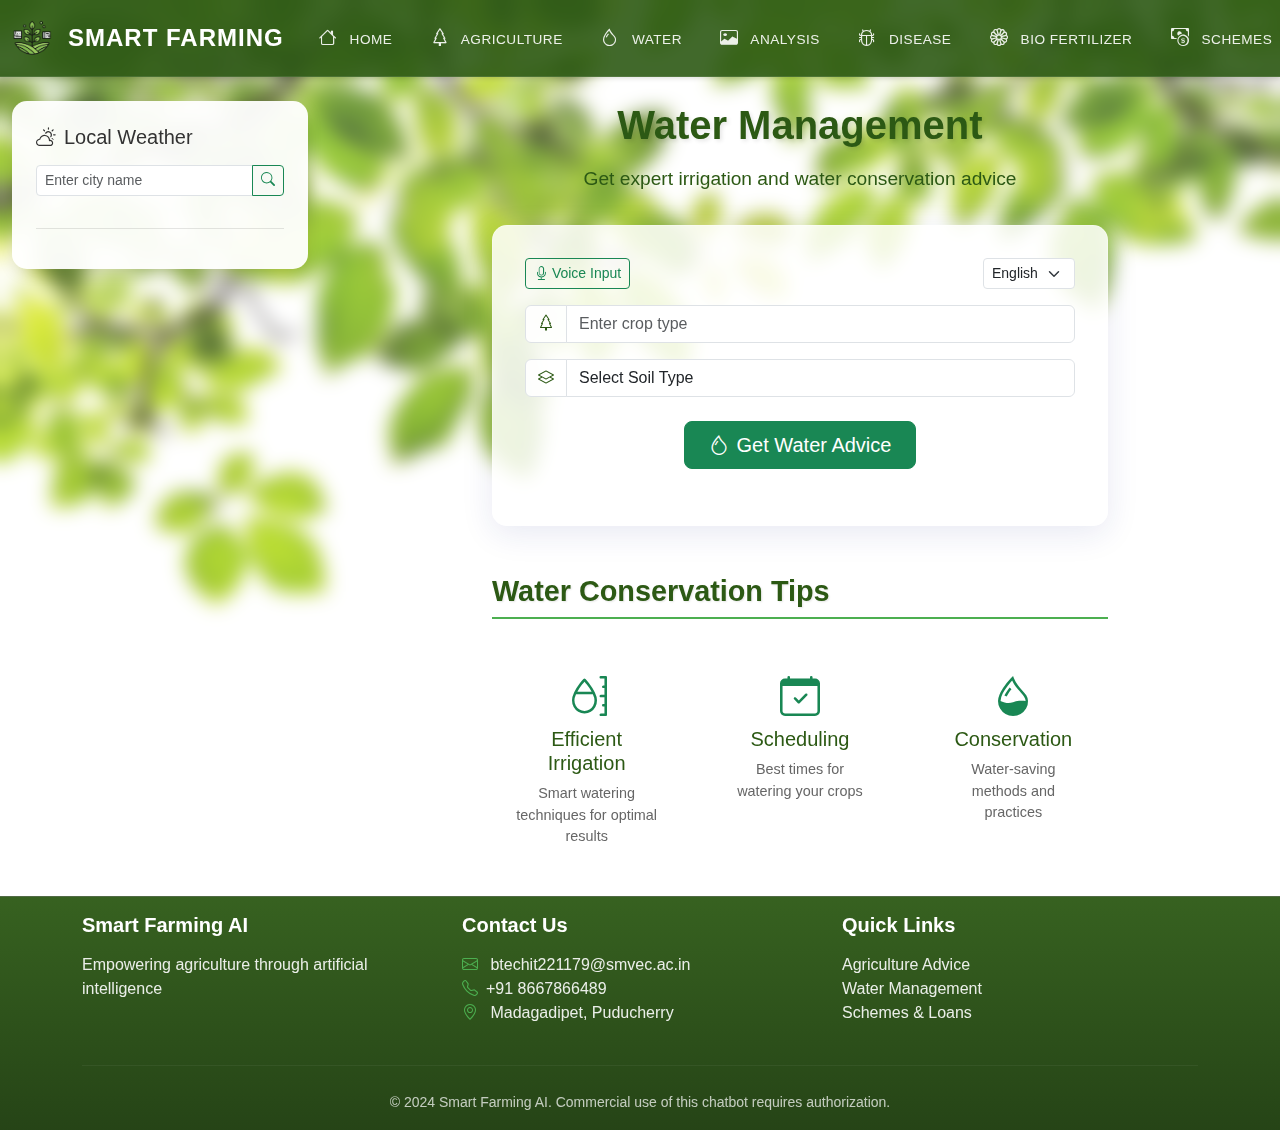
<file: templates/water.html>
<!DOCTYPE html>
<html lang="en">
  <head>
    <meta charset="UTF-8" />
    <meta name="viewport" content="width=device-width, initial-scale=1.0" />
    <title>Water Management - Smart Farming</title>
    <link
      href="https://cdn.jsdelivr.net/npm/bootstrap@5.3.0/dist/css/bootstrap.min.css"
      rel="stylesheet"
    />
    <link rel="stylesheet" href="/static/styles.css" />
    <link
      href="https://cdn.jsdelivr.net/npm/bootstrap-icons@1.7.2/font/bootstrap-icons.css"
      rel="stylesheet"
    />
    <link
      rel="stylesheet"
      href="https://cdnjs.cloudflare.com/ajax/libs/animate.css/4.1.1/animate.min.css"
    />
  </head>
  <body>
    <nav class="navbar navbar-expand-lg navbar-dark">
      <div class="container-fluid">
        <a class="navbar-brand" href="/">
          <div class="logo-container">
            <img
              src="/static/images/logo.png"
              alt="Smart Farming"
              class="logo"
            />
            <span>Smart Farming</span>
          </div>
        </a>
        <button
          class="navbar-toggler"
          type="button"
          data-bs-toggle="collapse"
          data-bs-target="#navbarNav"
        >
          <span class="navbar-toggler-icon"></span>
        </button>
        <div class="collapse navbar-collapse" id="navbarNav">
          <ul class="navbar-nav ms-auto">
            <li class="nav-item">
              <a class="nav-link" href="/"><i class="bi bi-house"></i> Home</a>
            </li>
            <li class="nav-item">
              <a class="nav-link" href="/agriculture"
                ><i class="bi bi-tree"></i> Agriculture</a
              >
            </li>
            <li class="nav-item">
              <a class="nav-link" href="/water"
                ><i class="bi bi-droplet"></i> Water</a
              >
            </li>
            <li class="nav-item">
              <a class="nav-link" href="/image"
                ><i class="bi bi-image"></i> Analysis</a
              >
            </li>
            <li class="nav-item">
              <a class="nav-link" href="/disease"
                ><i class="bi bi-bug"></i> Disease</a
              >
            </li>
            <li class="nav-item">
              <a class="nav-link" href="/bio-fertilizer"
                ><i class="bi bi-flower1"></i> Bio Fertilizer</a
              >
            </li>
            <li class="nav-item">
              <a class="nav-link" href="/schemes"
                ><i class="bi bi-cash-coin"></i> Schemes</a
              >
            </li>
          </ul>
        </div>
      </div>
    </nav>

    <div class="container-fluid py-4">
      <div class="row">
        <!-- Left Sidebar - Weather Dashboard -->
        <div class="col-lg-3">
          <div class="weather-dashboard sticky-top mb-4">
            <div class="weather-header">
              <h5 class="mb-3 d-flex align-items-center">
                <i class="bi bi-cloud-sun me-2"></i>Local Weather
              </h5>
              <div class="search-box mb-3">
                <div class="input-group">
                  <input
                    type="text"
                    id="weather-city"
                    class="form-control form-control-sm"
                    placeholder="Enter city name"
                  />
                  <button
                    class="btn btn-outline-success btn-sm"
                    onclick="getWeatherData()"
                  >
                    <i class="bi bi-search"></i>
                  </button>
                </div>
              </div>
            </div>

            <div id="weather-data" class="weather-cards" style="display: none">
              <div class="weather-grid">
                <div class="weather-card">
                  <h6>
                    <i class="bi bi-thermometer-half me-2"></i>Temperature
                  </h6>
                  <div id="temperature-data" class="weather-content"></div>
                </div>
                <div class="weather-card">
                  <h6><i class="bi bi-droplet me-2"></i>Humidity</h6>
                  <div id="humidity-data" class="weather-content"></div>
                </div>
                <div class="weather-card">
                  <h6><i class="bi bi-cloud me-2"></i>Conditions</h6>
                  <div id="conditions-data" class="weather-content"></div>
                </div>
              </div>
            </div>
          </div>
        </div>

        <!-- Main Content Area -->
        <div class="col-lg-9">
          <div class="row justify-content-center">
            <div class="col-lg-8">
              <div class="text-center mb-4 animate__animated animate__fadeIn">
                <h1 class="page-title">Water Management</h1>
                <p class="page-subtitle">
                  Get expert irrigation and water conservation advice
                </p>
              </div>

              <div
                class="form-container glass-morphism animate__animated animate__fadeInUp"
              >
                <!-- Add Language and Voice Input Controls -->
                <div
                  class="d-flex justify-content-between align-items-center mb-3"
                >
                  <button
                    class="btn btn-outline-success btn-sm"
                    onclick="startVoiceInput()"
                  >
                    <i class="bi bi-mic"></i> Voice Input
                  </button>
                  <select
                    id="language"
                    class="form-select form-select-sm"
                    style="width: auto"
                  >
                    <option value="en">English</option>
                    <option value="hi">हिंदी</option>
                    <option value="te">తెలుగు</option>
                    <option value="ta">தமிழ்</option>
                  </select>
                </div>

                <div class="input-section mb-4">
                  <div class="input-group mb-3">
                    <span class="input-group-text"
                      ><i class="bi bi-tree"></i
                    ></span>
                    <input
                      type="text"
                      id="crop-type"
                      class="form-control"
                      placeholder="Enter crop type"
                    />
                  </div>

                  <div class="input-group mb-3">
                    <span class="input-group-text"
                      ><i class="bi bi-layers"></i
                    ></span>
                    <select id="soil-type" class="form-control">
                      <option value="">Select Soil Type</option>
                      <option value="Sandy">Sandy Soil</option>
                      <option value="Clay">Clay Soil</option>
                      <option value="Loamy">Loamy Soil</option>
                      <option value="Silt">Silt Soil</option>
                      <option value="Peat">Peat Soil</option>
                      <option value="Chalk">Chalk Soil</option>
                      <option value="Black">Black Soil</option>
                      <option value="Red">Red Soil</option>
                    </select>
                  </div>
                </div>

                <div class="text-center mb-4">
                  <button
                    onclick="window.getWaterAdvice()"
                    class="btn btn-success btn-lg px-4"
                  >
                    <i class="bi bi-droplet me-2"></i>Get Water Advice
                  </button>
                </div>

                <div
                  id="loadingIndicator"
                  class="text-center mt-4"
                  style="display: none"
                >
                  <div class="spinner-border text-success" role="status">
                    <span class="visually-hidden">Loading...</span>
                  </div>
                  <p class="mt-2">Analyzing water requirements...</p>
                </div>

                <div id="water-advice-result" class="result-container mt-4">
                  <div class="loading-overlay" style="display: none">
                    <div class="spinner-border text-success mb-3" role="status">
                      <span class="visually-hidden">Loading...</span>
                    </div>
                    <p class="text-success">Analyzing water management...</p>
                  </div>

                  <div class="advice" style="display: none">
                    <div class="response-header">
                      <h3 class="response-title">Water Management Plan</h3>
                      <div class="response-actions">
                        <button
                          class="action-btn"
                          onclick="copyResponse()"
                          title="Copy"
                        >
                          <i class="bi bi-clipboard"></i>
                        </button>
                        <button
                          class="action-btn"
                          onclick="shareResponse()"
                          title="Share"
                        >
                          <i class="bi bi-share"></i>
                        </button>
                      </div>
                    </div>
                    <div class="advice-content">
                      <!-- Content will be inserted here -->
                    </div>
                  </div>
                </div>
              </div>

              <!-- Water Conservation Tips -->
              <div class="featured-topics mt-5">
                <h4 class="section-title">Water Conservation Tips</h4>
                <div class="row g-4">
                  <div class="col-md-4">
                    <div class="topic-card">
                      <i class="bi bi-moisture fs-1 text-success"></i>
                      <h5>Efficient Irrigation</h5>
                      <p>Smart watering techniques for optimal results</p>
                    </div>
                  </div>
                  <div class="col-md-4">
                    <div class="topic-card">
                      <i class="bi bi-calendar-check fs-1 text-success"></i>
                      <h5>Scheduling</h5>
                      <p>Best times for watering your crops</p>
                    </div>
                  </div>
                  <div class="col-md-4">
                    <div class="topic-card">
                      <i class="bi bi-droplet-half fs-1 text-success"></i>
                      <h5>Conservation</h5>
                      <p>Water-saving methods and practices</p>
                    </div>
                  </div>
                </div>
              </div>
            </div>
          </div>
        </div>
      </div>
    </div>

    <script src="https://cdn.jsdelivr.net/npm/bootstrap@5.3.0/dist/js/bootstrap.bundle.min.js"></script>
    <script src="/static/main.js"></script>

    <!-- Add the footer -->
    <footer class="footer mt-auto py-3">
      <div class="container">
        <div class="row">
          <div class="col-md-4">
            <h5>Smart Farming AI</h5>
            <p>Empowering agriculture through artificial intelligence</p>
          </div>
          <div class="col-md-4">
            <h5>Contact Us</h5>
            <p>
              <i class="bi bi-envelope"></i> btechit221179@smvec.ac.in<br />
              <i class="bi bi-telephone"></i>+91 8667866489<br />
              <i class="bi bi-geo-alt"></i> Madagadipet, Puducherry
            </p>
          </div>
          <div class="col-md-4">
            <h5>Quick Links</h5>
            <ul class="list-unstyled">
              <li><a href="/agriculture">Agriculture Advice</a></li>
              <li><a href="/water">Water Management</a></li>
              <li><a href="/schemes">Schemes & Loans</a></li>
            </ul>
          </div>
        </div>
        <hr />
        <div class="text-center">
          <small
            >&copy; 2024 Smart Farming AI. Commercial use of this chatbot
            requires authorization.</small
          >
        </div>
      </div>
    </footer>

    <script>
      function startVoiceInput() {
        if ("webkitSpeechRecognition" in window) {
          const recognition = new webkitSpeechRecognition();
          const language = document.getElementById("language").value;
          const langMap = {
            en: "en-US",
            hi: "hi-IN",
            te: "te-IN",
            ta: "ta-IN",
          };
          recognition.lang = langMap[language] || "en-US";
          recognition.onresult = function (event) {
            document.getElementById("crop-type").value =
              event.results[0][0].transcript;
          };
          recognition.start();
        } else {
          alert("Voice input is not supported in your browser");
        }
      }

      document.addEventListener("DOMContentLoaded", function () {
        document
          .getElementById("language")
          .addEventListener("change", function () {
            console.log("Language changed to:", this.value);
          });
      });
    </script>
  </body>
</html>
</file>
<file: static/styles.css>
:root {
  --primary-color: #2c5914;
  --secondary-color: #4caf50;
  --background-color: #ffffff;
  --text-color: #333333;
  --sidebar-width: 280px;
}

body {
  margin: 0;
  padding: 0;
  font-family: "Segoe UI", Tahoma, Geneva, Verdana, sans-serif;
  display: block; /* Change from flex to block */
  color: var(--text-color);
  overflow-x: hidden;
  background: linear-gradient(
      rgba(255, 255, 255, 0.25),
      rgba(255, 255, 255, 0.15)
    ),
    url("/static/images/Leaves Bg.jpeg") center/cover fixed;
  background-repeat: no-repeat;
  backdrop-filter: blur(10px);
  -webkit-backdrop-filter: blur(10px);
  min-height: 100vh;
}

.main-container {
  width: 100%;
  overflow-x: hidden;
  background: rgba(255, 255, 255, 0.1);
  backdrop-filter: blur(10px);
  -webkit-backdrop-filter: blur(10px);
}

.sidebar {
  width: var(--sidebar-width);
  background: linear-gradient(to bottom, var(--primary-color), #1a3a0a);
  color: white;
  height: 100vh;
  position: fixed;
  padding: 20px;
  box-sizing: border-box;
}

.nav-btn {
  width: 100%;
  padding: 12px;
  margin: 5px 0;
  background: transparent;
  border: none;
  color: white;
  text-align: left;
  font-size: 16px;
  cursor: pointer;
  transition: background-color 0.3s;
  border-radius: 8px;
}

.nav-btn:hover,
.nav-btn.active {
  background-color: var(--secondary-color);
}

.content {
  margin-left: var(--sidebar-width);
  padding: 20px;
  width: calc(100% - var(--sidebar-width));
}

.section {
  display: none;
}

.section.active {
  display: block;
}

/* Update form-container styles - remove hover effects */
.form-container {
  background: rgba(255, 255, 255, 0.2);
  backdrop-filter: blur(15px);
  -webkit-backdrop-filter: blur(15px);
  border: 1px solid rgba(255, 255, 255, 0.3);
  padding: 2rem;
  border-radius: 15px;
  box-shadow: 0 4px 10px rgba(0, 0, 0, 0.1);
  margin: 2rem auto;
  max-width: 800px;
  width: 100%;
  transition: none; /* Remove transition */
}

/* Remove form-container hover effect */
.form-container:hover {
  background: rgba(255, 255, 255, 0.2); /* Keep same as normal state */
  transform: none;
  box-shadow: 0 4px 10px rgba(0, 0, 0, 0.1);
}

.result-container {
  margin-top: 20px;
  padding: 15px;
  border-radius: 8px;
  background-color: rgba(240, 255, 240, 0.8);
  width: 100%;
  margin-top: 2rem;
}

.error {
  color: #721c24;
  background-color: #f8d7da;
  padding: 10px;
  border-radius: 5px;
  margin-top: 10px;
}

.advice {
  background-color: rgba(240, 255, 240, 0.9);
  padding: 20px;
  border-radius: 8px;
  margin-top: 10px;
  position: relative;
  width: 100%;
  padding: 2rem;
}

.advice h3 {
  color: var(--primary-color);
  font-size: 1.4em;
  margin: 1.5rem 0 1rem 0;
  padding-bottom: 0.5rem;
  border-bottom: 2px solid var(--secondary-color);
}

.advice h3:first-child {
  margin-top: 0;
}

.advice .list-item {
  margin: 15px 0;
  padding-left: 25px;
  position: relative;
  line-height: 1.6;
}

.advice .list-item:before {
  position: absolute;
  left: 0;
}

.advice .list-item.bullet:before {
  content: "•";
  color: var(--secondary-color);
}

.advice strong {
  color: var(--primary-color);
  font-weight: 600;
  display: inline-block;
  margin-bottom: 5px;
}

.advice p {
  margin-bottom: 0.75rem;
  line-height: 1.6;
}

.advice p strong {
  color: var(--primary-color);
  font-weight: 600;
  display: inline;
}

.advice br {
  display: block;
  content: "";
  margin-top: 0.5rem;
}

.advice-content {
  min-height: 100px;
  white-space: pre-wrap;
}

/* Add styles for clickable links in advice content */
.advice-content a {
  color: #2c5914;
  text-decoration: none;
  border-bottom: 1px dotted #2c5914;
  transition: all 0.3s ease;
}

.advice-content a:hover {
  color: #4caf50;
  border-bottom-color: #4caf50;
}

.advice-content a:visited {
  color: #1a3a0a;
  border-bottom-color: #1a3a0a;
}

/* External link indicator */
.advice-content a[target="_blank"]::after {
  content: "↗";
  font-size: 0.8em;
  margin-left: 3px;
  display: inline-block;
  transition: transform 0.2s ease;
}

.advice-content a[target="_blank"]:hover::after {
  transform: translate(2px, -2px);
}

.typing-cursor {
  display: inline-block;
  width: 3px;
  height: 1em;
  background: var(--primary-color);
  margin-left: 2px;
  animation: blink 1s infinite;
  vertical-align: middle;
}

@keyframes blink {
  0%,
  100% {
    opacity: 1;
  }
  50% {
    opacity: 0;
  }
}

input[type="file"] {
  width: 100%;
  padding: 10px;
  margin: 10px 0;
  border: 2px dashed var(--secondary-color);
  border-radius: 8px;
}

.schemes-container {
  max-width: 800px;
  margin: 0 auto;
  padding: 20px;
}

.schemes-container h3 {
  color: var(--primary-color);
  margin-top: 20px;
  margin-bottom: 10px;
  border-bottom: 2px solid var(--secondary-color);
  padding-bottom: 5px;
}

.schemes-container ul {
  list-style-type: none;
  padding-left: 20px;
  margin: 10px 0;
}

.schemes-container li {
  position: relative;
  padding: 5px 0;
  padding-left: 20px;
}

.schemes-container li:before {
  content: "•";
  color: var(--secondary-color);
  position: absolute;
  left: 0;
}

.schemes-container p {
  margin: 10px 0;
  line-height: 1.6;
}

.schemes-container a {
  color: var(--primary-color);
  text-decoration: none;
}

.schemes-container a:hover {
  text-decoration: underline;
}

.vine-decoration {
  position: fixed;
  left: 0;
  top: 0;
  width: 100px;
  height: 100%;
  background: url("/static/images/vine.png") repeat-y;
  opacity: 0.3;
  z-index: -1;
}

.hero-section {
  background: linear-gradient(rgba(0, 0, 0, 0.6), rgba(0, 0, 0, 0.6)),
    url("/static/images/banner-bg.png") center/cover;
  min-height: 100vh;
  display: flex;
  align-items: center;
  width: 100%;
  padding: 4rem 0;
  margin-bottom: 0;
  background-attachment: fixed; /* Optional: creates parallax effect */
  background-repeat: no-repeat;
}

.stat-card {
  background: rgba(255, 255, 255, 0.9);
  padding: 2rem;
  border-radius: 15px;
  box-shadow: 0 4px 15px rgba(0, 0, 0, 0.1);
  min-width: 200px;
  min-height: 150px;
  display: flex;
  align-items: center;
  justify-content: center;
  transition: transform 0.3s ease;
  backdrop-filter: blur(5px);
}

.stat-card:hover {
  transform: translateY(-5px);
  background: rgba(255, 255, 255, 0.95);
}

.stat-content {
  text-align: center;
  z-index: 2;
}

.stat-number {
  color: var(--primary-color);
  font-size: 3rem;
  font-weight: bold;
  margin-bottom: 0.5rem;
}

.stat-label {
  color: var(--text-color);
  font-size: 1.1rem;
  margin: 0;
}

/* Update service cards styling */
.service-card {
  background: rgba(255, 255, 255, 0.25);
  backdrop-filter: blur(15px);
  -webkit-backdrop-filter: blur(15px);
  border: 1px solid rgba(255, 255, 255, 0.3);
  box-shadow: 0 8px 32px 0 rgba(31, 38, 135, 0.15);
  padding: 2rem;
  border-radius: 15px;
  text-align: center;
  transition: all 0.3s ease;
  margin-bottom: 2rem;
  height: 100%;
  position: relative;
}

.service-card:hover {
  transform: translateY(-5px);
  background: rgba(255, 255, 255, 0.35);
  box-shadow: 0 8px 32px 0 rgba(31, 38, 135, 0.25);
}

.service-card .card-content {
  position: relative;
  z-index: 2;
}

.service-card i,
.service-card h3,
.service-card p,
.service-card .btn {
  text-shadow: 0 1px 1px rgba(255, 255, 255, 0.5);
}

.services-section .row {
  display: flex;
  flex-wrap: wrap;
  gap: 0rem;
}

.services-section,
.stats-section {
  width: 100%;
  padding: 4rem 0;
  background: linear-gradient(
      rgba(240, 255, 240, 0.85),
      rgba(240, 255, 240, 0.85)
    ),
    url("/static/images/Leaves Bg.jpeg") center/cover;
  background-repeat: no-repeat;
  background-attachment: fixed;
  background-position: center;
  position: relative;
  z-index: 1;
  box-shadow: 0 4px 15px rgba(0, 0, 0, 0.1);
}

.stats-section {
  padding: 4rem 0;
  background: rgba(255, 255, 255, 0.15);
  backdrop-filter: blur(15px);
  -webkit-backdrop-filter: blur(15px);
  border: 1px solid rgba(255, 255, 255, 0.2);
}

.services-section {
  background-blend-mode: normal;
  background: rgba(255, 255, 255, 0.15);
  backdrop-filter: blur(15px);
  -webkit-backdrop-filter: blur(15px);
  border: 1px solid rgba(255, 255, 255, 0.2);
}

/* Common card background styles */
.stat-card,
.form-container,
.advice,
.result-container {
  box-shadow: 0 4px 10px rgba(0, 0, 0, 0.1);
  transition: all 0.3s;
}

/* Remove any conflicting hover styles */
.stat-card:hover,
.form-container:hover {
  background: none;
  background-image: none;
}

/* Ensure text remains readable */
.stat-card *,
.form-container *,
.advice * {
  position: relative;
  z-index: 1;
}

/* Navbar Styles */
.navbar {
  box-shadow: 0 2px 4px rgba(0, 0, 0, 0.1);
}

.navbar-nav {
  margin-left: auto;
  display: flex;
  flex-wrap: nowrap;
  overflow-x: auto;
  -webkit-overflow-scrolling: touch;
}

.nav-item {
  white-space: nowrap;
}

.nav-link {
  padding: 0.5rem 0.75rem !important;
  font-size: 0.9rem;
  transition: all 0.3s ease;
}

/* Make navbar container fluid on larger screens */
@media (min-width: 992px) {
  .navbar > .container {
    max-width: 100%;
    padding-left: 2rem;
    padding-right: 2rem;
  }
}

/* Responsive navbar adjustments */
@media (max-width: 991.98px) {
  .navbar-nav {
    flex-wrap: wrap;
  }

  .nav-item {
    width: auto;
  }
}

/* Active link styling */
.nav-link.active {
  background-color: rgba(255, 255, 255, 0.2);
  border-radius: 4px;
}

/* Responsive navbar */
@media (max-width: 991.98px) {
  .navbar-nav {
    padding: 1rem 0;
  }

  .nav-link {
    padding: 0.5rem 0 !important;
  }

  .navbar-collapse {
    background-color: var(--primary-color);
    padding: 1rem;
    border-radius: 0 0 8px 8px;
  }
}

/* Responsive adjustments */
@media (max-width: 768px) {
  .vine-decoration {
    width: 50px;
  }

  .hero-section {
    text-align: center;
  }

  .stat-card {
    margin-bottom: 1rem;
  }
}

/* Remove leaf-bg class specific styles */
.leaf-bg {
  display: none;
}

.card-content {
  position: relative;
  z-index: 2;
}

.services-section {
  background-blend-mode: multiply;
  position: relative;
  z-index: 1;
}

.container.py-5 {
  background: none;
}

/* Update sections with glassmorphism */
.stats-section,
.services-section {
  width: 100%;
  padding: 4rem 0;
  background: linear-gradient(
      rgba(255, 255, 255, 0.25),
      rgba(255, 255, 255, 0.15)
    ),
    url("/static/images/Leaves Bg.jpeg") center/cover;
  background-repeat: no-repeat;
  background-attachment: fixed;
  background-position: center;
  position: relative;
  z-index: 1;
  backdrop-filter: blur(10px);
  -webkit-backdrop-filter: blur(10px);
  box-shadow: 0 8px 32px 0 rgba(31, 38, 135, 0.15);
  border: 1px solid rgba(255, 255, 255, 0.18);
}

/* Update sections with enhanced glassmorphism and blur */
.stats-section,
.services-section {
  width: 100%;
  padding: 4rem 0;
  position: relative;
  z-index: 1;
}

/* Add blur effect container */
.stats-section::before,
.services-section::before {
  content: "";
  position: absolute;
  top: 0;
  left: 0;
  right: 0;
  bottom: 0;
  background: url("/static/images/Leaves Bg.jpeg") center/cover fixed;
  filter: blur(2px); /* Reduced from 4px */
  -webkit-filter: blur(2px); /* Reduced from 4px */
  z-index: -2;
}

/* Add overlay with glassmorphism */
.stats-section::after,
.services-section::after {
  content: "";
  position: absolute;
  top: 0;
  left: 0;
  right: 0;
  bottom: 0;
  background: linear-gradient(
    rgba(255, 255, 255, 0.15),
    /* Reduced opacity */ rgba(255, 255, 255, 0.1) /* Reduced opacity */
  );
  backdrop-filter: blur(3px); /* Reduced from 6px */
  -webkit-backdrop-filter: blur(3px); /* Reduced from 6px */
  z-index: -1;
}

/* Update card containers for sharper look */
.stat-card,
.service-card {
  background: rgba(255, 255, 255, 0.2);
  backdrop-filter: blur(5px); /* Reduced from 8px */
  -webkit-backdrop-filter: blur(5px);
  border: 1px solid rgba(255, 255, 255, 0.3);
  box-shadow: 0 8px 32px 0 rgba(31, 38, 135, 0.1);
}

/* Update cards with glassmorphism */
.stat-card,
.service-card {
  background: rgba(255, 255, 255, 0.25);
  backdrop-filter: blur(15px);
  -webkit-backdrop-filter: blur(15px);
  border: 1px solid rgba(255, 255, 255, 0.3);
  box-shadow: 0 8px 32px 0 rgba(31, 38, 135, 0.15);
  transition: all 0.3s ease;
}

.stat-card:hover,
.service-card:hover {
  transform: translateY(-5px);
  background: rgba(255, 255, 255, 0.35);
  box-shadow: 0 8px 32px 0 rgba(31, 38, 135, 0.25);
}

/* Ensure text remains readable with new transparency */
.stat-card *,
.service-card * {
  color: var(--text-color);
  text-shadow: 0 1px 1px rgba(255, 255, 255, 0.5);
}

/* Remove any conflicting background definitions */
.services-section {
  background-blend-mode: normal;
}

/* Custom button styles */
.btn-custom-green {
  background-color: #2c5914;
  color: white;
  border: none;
  transition: all 0.3s ease;
}

.btn-custom-green:hover {
  background-color: #1e3c0e;
  color: white;
  transform: translateY(-2px);
  box-shadow: 0 4px 8px rgba(0, 0, 0, 0.1);
}

/* Updated Footer Styles */
.footer {
  background: linear-gradient(
    rgba(44, 89, 20, 0.95),
    /* var(--primary-color) with opacity */ rgba(26, 58, 10, 0.95)
      /* Darker shade */
  );
  backdrop-filter: blur(10px);
  -webkit-backdrop-filter: blur(10px);
  border-top: 1px solid rgba(255, 255, 255, 0.2);
  padding: 2rem 0;
  margin-top: 3rem;
  color: white;
}

.footer h5 {
  color: white;
  font-weight: 600;
  margin-bottom: 1rem;
}

.footer p {
  color: rgba(255, 255, 255, 0.9);
}

.footer a {
  color: rgba(255, 255, 255, 0.9);
  text-decoration: none;
  transition: color 0.3s ease;
}

.footer a:hover {
  color: var(--secondary-color);
}

.footer i {
  color: var(--secondary-color);
  margin-right: 0.5rem;
}

.footer hr {
  border-color: rgba(255, 255, 255, 0.2);
  margin: 1.5rem 0;
}

.footer small {
  color: rgba(255, 255, 255, 0.8);
  opacity: 0.9;
}

/* Add these new styles */

.glass-morphism {
  background: rgba(255, 255, 255, 0.85);
  backdrop-filter: blur(10px);
  border: 1px solid rgba(255, 255, 255, 0.3);
  box-shadow: 0 8px 32px rgba(31, 38, 135, 0.1);
}

.custom-textarea {
  border: 1px solid #dee2e6;
  resize: none;
  transition: all 0.3s ease;
  width: 100%;
}

.custom-textarea:focus {
  border-color: var(--secondary-color);
  box-shadow: 0 0 0 0.2rem rgba(76, 175, 80, 0.25);
}

.topic-btn {
  transition: all 0.3s ease;
}

.topic-btn:hover {
  transform: translateY(-2px);
}

.topic-card {
  padding: 1.5rem;
  text-align: center;
  background: rgba(255, 255, 255, 0.9);
  border-radius: 10px;
  transition: all 0.3s ease;
  height: 100%;
}

.topic-card:hover {
  transform: translateY(-5px);
  box-shadow: 0 5px 15px rgba(0, 0, 0, 0.1);
}

.topic-card i {
  margin-bottom: 1rem;
}

.topic-card h5 {
  color: var(--primary-color);
  margin-bottom: 0.5rem;
}

.topic-card p {
  color: #666;
  margin-bottom: 0;
  font-size: 0.9rem;
}

/* Add these new styles */

.history-panel {
  max-height: 300px;
  overflow-y: auto;
}

.history-item {
  padding: 10px;
  border-bottom: 1px solid rgba(0, 0, 0, 0.1);
  cursor: pointer;
  transition: all 0.3s ease;
}

.history-item:hover {
  background: rgba(76, 175, 80, 0.1);
}

.history-item small {
  font-size: 0.8rem;
}

#voiceInputBtn {
  width: 45px;
  height: 45px;
  border-radius: 50%;
  padding: 0;
  display: flex;
  align-items: center;
  justify-content: center;
}

#voiceInputBtn:hover {
  background-color: var(--secondary-color);
  color: white;
}

.topic-btn i {
  margin-right: 5px;
}

#loadingIndicator {
  background: rgba(255, 255, 255, 0.9);
  border-radius: 10px;
  padding: 20px;
}

/* Animation for results */
@keyframes slideIn {
  from {
    opacity: 0;
    transform: translateY(20px);
  }
  to {
    opacity: 1;
    transform: translateY(0);
  }
}

.result-container > * {
  animation: slideIn 0.5s ease-out;
}

/* Add these new styles */

.weather-dashboard {
  background: rgba(255, 255, 255, 0.95);
  border-radius: 15px;
  padding: 1.5rem;
  box-shadow: 0 4px 15px rgba(0, 0, 0, 0.1);
}

.weather-header {
  border-bottom: 1px solid rgba(0, 0, 0, 0.1);
  padding-bottom: 1rem;
  margin-bottom: 1rem;
}

.weather-grid {
  display: flex;
  flex-direction: column;
  gap: 1rem;
}

.weather-card {
  background: rgba(255, 255, 255, 0.9);
  border-radius: 10px;
  padding: 1rem;
  box-shadow: 0 2px 8px rgba(0, 0, 0, 0.05);
  transition: all 0.3s ease;
  margin-bottom: 1rem;
}

.weather-card:hover {
  transform: translateY(-2px);
}

.weather-card h6 {
  color: var(--primary-color);
  margin-bottom: 0.75rem;
  font-size: 0.9rem;
  display: flex;
  align-items: center;
}

.weather-content {
  padding: 0.5rem 0;
}

.weather-value {
  font-size: 1.5rem;
  font-weight: 600;
  color: var(--primary-color);
  margin-bottom: 0.5rem;
}

.weather-trend {
  font-size: 0.9rem;
  color: #666;
  display: flex;
  align-items: center;
  gap: 0.25rem;
}

.weather-card small {
  display: block;
  color: #666;
  font-size: 0.8rem;
}

.trend-up {
  color: #28a745;
}
.trend-down {
  color: #dc3545;
}

/* Responsive adjustments */
@media (max-width: 991.98px) {
  .weather-dashboard {
    position: static;
    margin-bottom: 2rem;
  }

  .weather-grid {
    display: grid;
    grid-template-columns: repeat(auto-fit, minmax(200px, 1fr));
    gap: 1rem;
  }
}

@media (max-width: 768px) {
  .weather-grid {
    grid-template-columns: 1fr;
  }
}

/* Add these new styles */

.weather-dashboard {
  background: rgba(255, 255, 255, 0.9);
  border-radius: 10px;
  padding: 20px;
  box-shadow: 0 4px 15px rgba(0, 0, 0, 0.1);
}

.weather-card {
  background: rgba(255, 255, 255, 0.95);
  border-radius: 8px;
  padding: 15px;
  height: 100%;
  box-shadow: 0 2px 8px rgba(0, 0, 0, 0.05);
  transition: all 0.3s ease;
}

.weather-card:hover {
  transform: translateY(-2px);
  box-shadow: 0 4px 12px rgba(0, 0, 0, 0.1);
}

.weather-card h6 {
  color: var(--primary-color);
  margin-bottom: 1rem;
  display: flex;
  align-items: center;
  gap: 0.5rem;
}

.weather-card .bi {
  font-size: 1.2rem;
}

.weather-value {
  font-size: 1.2rem;
  font-weight: 600;
  color: var(--primary-color);
  margin-bottom: 0.5rem;
}

.weather-trend {
  font-size: 0.9rem;
  color: #666;
  display: flex;
  align-items: center;
  gap: 0.25rem;
}

.trend-up {
  color: #28a745;
}
.trend-down {
  color: #dc3545;
}

/* Add/update these styles */

.main-content-area {
  max-width: 1200px;
  margin: 0 auto;
  padding: 0 15px;
  background: none;
  box-shadow: none;
  transition: none;
}

.weather-dashboard {
  background: rgba(255, 255, 255, 0.95);
  border-radius: 15px;
  padding: 20px;
  box-shadow: 0 4px 15px rgba(0, 0, 0, 0.1);
  margin-bottom: 20px;
}

.weather-card {
  background: rgba(255, 255, 255, 0.9);
  border-radius: 8px;
  padding: 15px;
  box-shadow: 0 2px 8px rgba(0, 0, 0, 0.05);
  transition: all 0.3s ease;
}

/* Responsive adjustments */
@media (max-width: 991.98px) {
  .weather-dashboard {
    position: static !important;
    margin-bottom: 2rem;
  }
}

.input-section {
  position: relative;
  width: 100%;
}

/* Add these new styles */

.page-title {
  color: var(--primary-color);
  font-size: 2.5rem;
  font-weight: 700;
  text-shadow: 2px 2px 4px rgba(0, 0, 0, 0.1);
  margin-bottom: 1rem;
}

.page-subtitle {
  color: #2c5914;
  font-size: 1.2rem;
  font-weight: 500;
  margin-bottom: 2rem;
}

.section-title {
  color: var(--primary-color);
  font-size: 1.8rem;
  font-weight: 600;
  margin-bottom: 1.5rem;
  border-bottom: 2px solid var(--secondary-color);
  padding-bottom: 0.5rem;
  text-shadow: 1px 1px 2px rgba(0, 0, 0, 0.1);
}

/* Optional: Add hover effect */
.page-title:hover,
.section-title:hover {
  color: var(--secondary-color);
  transition: color 0.3s ease;
}

/* Add these new styles for response UI */
.advice {
  background: rgba(255, 255, 255, 0.95);
  border-radius: 15px;
  padding: 2rem;
  margin-top: 2rem;
  box-shadow: 0 4px 20px rgba(0, 0, 0, 0.08);
}

.advice h3 {
  color: var(--primary-color);
  font-size: 1.6rem;
  font-weight: 600;
  padding-bottom: 1rem;
  margin-bottom: 1.5rem;
  border-bottom: 2px solid var(--secondary-color);
  position: relative;
}

.advice h3::after {
  content: "";
  position: absolute;
  bottom: -2px;
  left: 0;
  width: 50px;
  height: 2px;
  background-color: var(--primary-color);
}

.advice-section {
  margin-bottom: 2rem;
  padding: 1.5rem;
  background: rgba(255, 255, 255, 0.7);
  border-radius: 10px;
  transition: transform 0.3s ease;
}

.advice-section:hover {
  transform: translateY(-2px);
  box-shadow: 0 4px 15px rgba(0, 0, 0, 0.05);
}

.advice strong {
  color: var(--primary-color);
  font-weight: 600;
  display: inline-block;
  margin-bottom: 0.5rem;
  font-size: 1.1rem;
}

.advice p {
  color: #555;
  line-height: 1.8;
  margin-bottom: 1rem;
}

.advice ul {
  list-style: none;
  padding-left: 0;
}

.advice li {
  position: relative;
  padding-left: 1.5rem;
  margin-bottom: 0.8rem;
  line-height: 1.6;
}

.advice li::before {
  content: "•";
  color: var(--secondary-color);
  position: absolute;
  left: 0;
  font-weight: bold;
}

.result-container {
  position: relative;
  padding: 0;
  background: none;
  box-shadow: none;
}

.loading-overlay {
  position: absolute;
  top: 0;
  left: 0;
  right: 0;
  bottom: 0;
  background: rgba(255, 255, 255, 0.9);
  display: flex;
  flex-direction: column;
  align-items: center;
  justify-content: center;
  border-radius: 15px;
  z-index: 10;
}

.response-header {
  display: flex;
  justify-content: space-between;
  align-items: center;
  margin-bottom: 1rem;
}

.response-actions {
  display: flex;
  gap: 0.5rem;
}

.action-btn {
  background: none;
  border: none;
  color: var(--primary-color);
  padding: 0.5rem;
  cursor: pointer;
  transition: all 0.3s ease;
  border-radius: 5px;
}

.action-btn:hover {
  background: rgba(44, 89, 20, 0.1);
  transform: translateY(-2px);
}

.action-btn i {
  font-size: 1.2rem;
}

/* Animation for new content */
@keyframes fadeInUp {
  from {
    opacity: 0;
    transform: translateY(20px);
  }
  to {
    opacity: 1;
    transform: translateY(0);
  }
}

.advice-section {
  animation: fadeInUp 0.5s ease-out forwards;
  opacity: 0;
  animation-delay: calc(var(--animation-order) * 0.1s);
}

/* Add these new styles */

.upload-area {
  border: 2px dashed var(--secondary-color);
  border-radius: 15px;
  background: rgba(255, 255, 255, 0.8);
  transition: all 0.3s ease;
  min-height: 250px;
  display: flex;
  flex-direction: column;
  align-items: center;
  justify-content: center;
  cursor: pointer;
}

.upload-area:hover,
.upload-area.highlight {
  background: rgba(255, 255, 255, 0.95);
  border-color: var(--primary-color);
  transform: translateY(-2px);
  box-shadow: 0 4px 15px rgba(0, 0, 0, 0.1);
}

.upload-area label {
  cursor: pointer;
  transition: all 0.3s ease;
}

.upload-area label:hover {
  transform: translateY(-2px);
}

#image-preview {
  background: rgba(255, 255, 255, 0.9);
  padding: 1rem;
  border-radius: 10px;
  box-shadow: 0 2px 10px rgba(0, 0, 0, 0.1);
  margin-top: 1rem;
}

#image-preview img {
  max-width: 100%;
  height: auto;
  border-radius: 8px;
}

.upload-area {
  border: 2px dashed var(--secondary-color);
  border-radius: 10px;
  background: rgba(255, 255, 255, 0.7);
  transition: all 0.3s ease;
}

.upload-area:hover {
  background: rgba(255, 255, 255, 0.9);
  border-color: var(--primary-color);
}

.upload-area input[type="file"] {
  display: none;
}

.upload-area label {
  cursor: pointer;
  width: 100%;
  height: 100%;
  display: flex;
  flex-direction: column;
  align-items: center;
  justify-content: center;
}

#image-preview {
  background: rgba(255, 255, 255, 0.7);
  padding: 1rem;
  border-radius: 10px;
}

.input-group-text {
  background-color: rgba(255, 255, 255, 0.9);
  border-color: #dee2e6;
}

.input-group-text i {
  color: var(--primary-color);
}

/* Enhanced scheme link styles */
.scheme-link {
  color: #2c5914;
  text-decoration: none;
  padding: 2px 4px;
  border-radius: 3px;
  border-bottom: 1px solid rgba(44, 89, 20, 0.3);
  transition: all 0.3s ease;
  display: inline-block;
  margin: 0 1px;
}

.scheme-link:hover {
  color: #4caf50;
  background-color: rgba(76, 175, 80, 0.1);
  border-bottom-color: #4caf50;
  transform: translateY(-1px);
}

.scheme-link::after {
  content: "↗";
  font-size: 0.8em;
  margin-left: 3px;
  opacity: 0.7;
  transition: transform 0.2s ease;
}

.scheme-link:hover::after {
  opacity: 1;
  transform: translate(2px, -2px);
}

/* Special styling for links in scheme sections */
.advice-content .scheme-link {
  font-weight: 500;
}

/* Enhanced scheme link styles */
.scheme-link {
  color: var(--primary-color);
  text-decoration: none;
  border-bottom: 1px dotted var(--primary-color);
  transition: all 0.3s ease;
  padding: 0 2px;
}

.scheme-link:hover {
  color: var(--secondary-color);
  border-bottom-color: var(--secondary-color);
  background-color: rgba(76, 175, 80, 0.1);
  border-radius: 3px;
}

.scheme-link::after {
  content: "↗";
  font-size: 0.8em;
  margin-left: 3px;
  display: inline-block;
  transition: transform 0.2s ease;
}

.scheme-link:hover::after {
  transform: translate(2px, -2px);
}

/* Enhanced Weather Card Styles */
.weather-dashboard {
  background: rgba(255, 255, 255, 0.95);
  border-radius: 15px;
  padding: 1.5rem;
  box-shadow: 0 4px 15px rgba(0, 0, 0, 0.1);
}

.weather-card {
  background: rgba(255, 255, 255, 0.9);
  border-radius: 10px;
  padding: 1rem;
  margin-bottom: 1rem;
  transition: transform 0.3s ease;
}

.weather-value {
  font-size: 1.5rem;
  font-weight: 600;
  color: var(--primary-color);
}

.weather-trend {
  font-size: 0.9rem;
  color: #666;
  display: flex;
  align-items: center;
  gap: 0.25rem;
}

.trend-up {
  color: #28a745;
}
.trend-down {
  color: #dc3545;
}

.toast-message {
  position: fixed;
  bottom: 20px;
  left: 50%;
  transform: translateX(-50%);
  background: rgba(44, 89, 20, 0.9);
  color: white;
  padding: 1rem 2rem;
  border-radius: 25px;
  z-index: 1000;
  animation: fadeInOut 3s ease-in-out;
}

@keyframes fadeInOut {
  0%,
  100% {
    opacity: 0;
  }
  10%,
  90% {
    opacity: 1;
  }
}

/* ...existing code... */

.weather-grid {
  display: grid;
  grid-template-columns: repeat(auto-fit, minmax(140px, 1fr));
  gap: 1rem;
  margin-top: 1rem;
}

.weather-card {
  background: rgba(255, 255, 255, 0.9);
  border-radius: 10px;
  padding: 1rem;
  text-align: center;
  transition: transform 0.3s ease;
}

.weather-card:hover {
  transform: translateY(-5px);
}

.weather-card h6 {
  color: var(--primary-color);
  margin-bottom: 0.25rem;
  font-size: 1rem;
}

.weather-card small {
  display: block;
  color: #666;
  margin-bottom: 0.5rem;
}

.weather-value {
  font-size: 1.5rem;
  font-weight: 600;
  color: var(--primary-color);
  margin: 0.5rem 0;
}

.weather-condition {
  display: flex;
  align-items: center;
  justify-content: center;
  gap: 0.5rem;
  color: #666;
}

/* Responsive adjustments */
@media (max-width: 768px) {
  .weather-grid {
    grid-template-columns: repeat(auto-fit, minmax(120px, 1fr));
  }
}

/* ...existing code... */

/* ...existing code... */

.crop-recommendations {
  background: rgba(255, 255, 255, 0.95);
  border-radius: 10px;
  padding: 1.5rem;
  margin-top: 2rem;
  box-shadow: 0 4px 15px rgba(0, 0, 0, 0.1);
}

.crop-recommendations h5 {
  color: var(--primary-color);
  border-bottom: 2px solid var(--secondary-color);
  padding-bottom: 0.5rem;
  margin-bottom: 1rem;
}

.crop-recommendations .advice-content {
  font-size: 0.95rem;
  line-height: 1.6;
}

/* ...existing code... */

/* ...existing code... */

.weather-text {
  background: rgba(255, 255, 255, 0.9);
  padding: 1rem;
  border-radius: 8px;
  font-family: inherit;
  font-size: 0.9rem;
  line-height: 1.6;
  white-space: pre-wrap;
  margin: 0;
}

.weather-summary .card {
  background: rgba(255, 255, 255, 0.95);
  border: none;
  box-shadow: 0 4px 15px rgba(0, 0, 0, 0.1);
}

.weather-summary .card-title {
  color: var(--primary-color);
  border-bottom: 2px solid var(--secondary-color);
  padding-bottom: 0.5rem;
  margin-bottom: 1rem;
}

/* ...existing code... */

.action-btn {
  background: none;
  border: none;
  color: var(--primary-color);
  padding: 0.5rem;
  cursor: pointer;
  transition: all 0.3s ease;
  border-radius: 5px;
}

.action-btn:hover {
  background: rgba(44, 89, 20, 0.1);
  transform: translateY(-2px);
}

.action-btn i {
  font-size: 1.2rem;
}

.response-actions {
  display: flex;
  gap: 0.5rem;
}

/* ...existing code... */

/* ...existing code... */

.quick-access-section {
  background: rgba(255, 255, 255, 0.1);
  backdrop-filter: blur(10px);
  -webkit-backdrop-filter: blur(10px);
  border-top: 1px solid rgba(255, 255, 255, 0.2);
  border-bottom: 1px solid rgba(255, 255, 255, 0.2);
}

.features-list small {
  font-size: 0.9rem;
  color: var(--text-color);
}

.features-list i {
  margin-right: 0.5rem;
}

/* ...existing code... */

/* Enhanced Navbar Styles */
.navbar {
  background: rgba(44, 89, 20, 0.9) !important;
  backdrop-filter: blur(10px);
  -webkit-backdrop-filter: blur(10px);
  border-bottom: 1px solid rgba(255, 255, 255, 0.1);
  padding: 0.8rem 0;
  transition: all 0.3s ease;
}

.navbar.scrolled {
  background: rgba(44, 89, 20, 0.95) !important;
  box-shadow: 0 4px 20px rgba(0, 0, 0, 0.2);
}

.logo-container {
  display: flex;
  align-items: center;
  gap: 1rem;
}

.logo {
  width: 40px;
  height: 40px;
}

.navbar-brand {
  font-size: 1.5rem;
  font-weight: 700;
  color: white !important;
  text-transform: uppercase;
  letter-spacing: 1px;
  display: flex;
  align-items: center;
  gap: 0.5rem;
}

.nav-link {
  position: relative;
  color: rgba(255, 255, 255, 0.9) !important;
  font-weight: 500;
  padding: 0.5rem 1rem !important;
  transition: all 0.3s ease;
  text-transform: uppercase;
  font-size: 0.85rem;
  letter-spacing: 0.5px;
}

.nav-link:hover {
  color: white !important;
  transform: translateY(-2px);
}

.nav-link::after {
  content: "";
  position: absolute;
  bottom: 0;
  left: 50%;
  width: 0;
  height: 2px;
  background: linear-gradient(90deg, transparent, #4caf50, transparent);
  transition: all 0.3s ease;
  transform: translateX(-50%);
}

.nav-link:hover::after {
  width: 80%;
}

.nav-item {
  position: relative;
  margin: 0 0.2rem;
}

.nav-item i {
  margin-right: 0.5rem;
  font-size: 1.1rem;
  transition: transform 0.3s ease;
}

.nav-link:hover i {
  transform: translateY(-2px) scale(1.1);
}

.navbar-toggler {
  border: none;
  padding: 0.5rem;
}

.navbar-toggler:focus {
  box-shadow: none;
}

.navbar-toggler-icon {
  background-image: none !important;
  display: flex;
  align-items: center;
  justify-content: center;
}

.navbar-toggler-icon::before {
  content: "\F479";
  font-family: bootstrap-icons;
  color: white;
  font-size: 1.5rem;
}

/* Gradient border animation */
.nav-item::before {
  content: "";
  position: absolute;
  top: 0;
  left: 0;
  width: 100%;
  height: 100%;
  background: linear-gradient(90deg, #4caf50, #2c5914);
  border-radius: 4px;
  z-index: -1;
  opacity: 0;
  transition: all 0.3s ease;
}

.nav-item:hover::before {
  opacity: 0.1;
}

/* Active link styling */
.nav-link.active {
  background: rgba(255, 255, 255, 0.1);
  border-radius: 4px;
}

.nav-link.active::after {
  width: 100%;
  background: linear-gradient(90deg, #4caf50, #2c5914);
}

/* ...existing code... */
</file>
